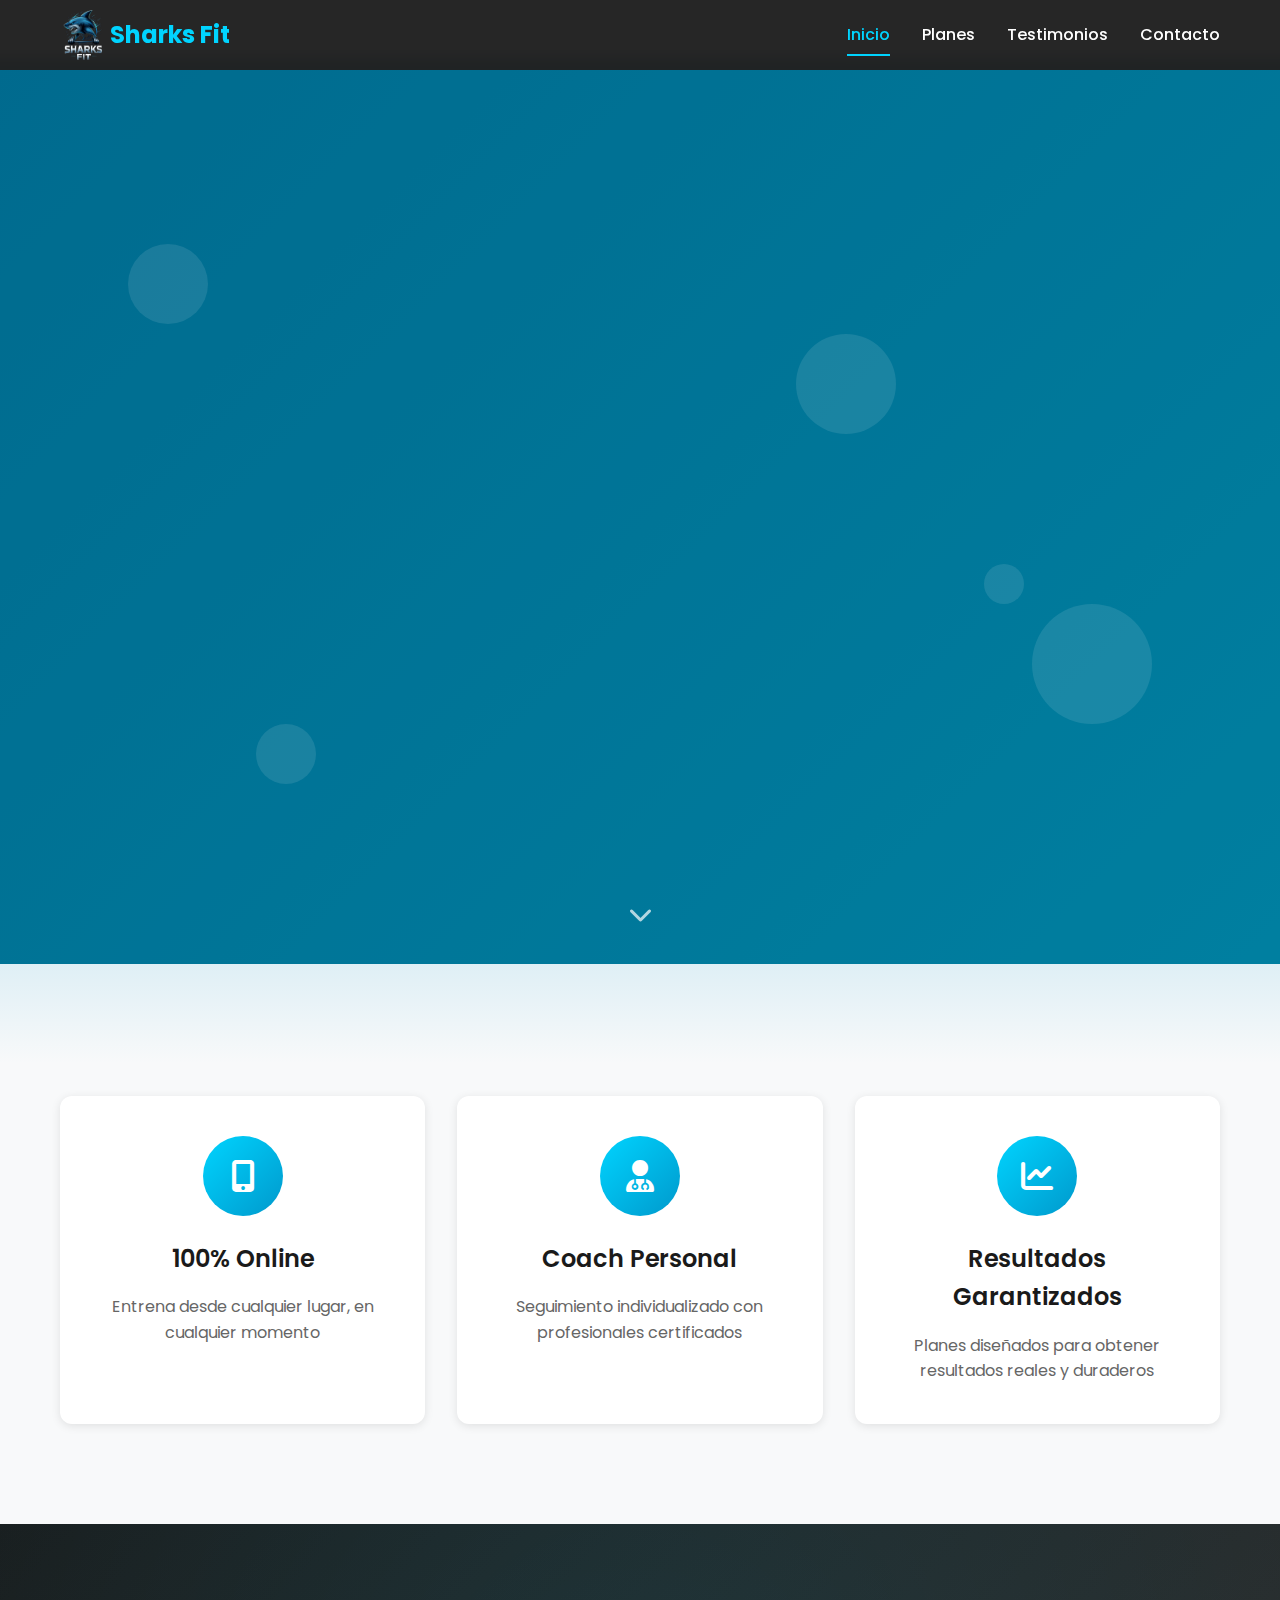
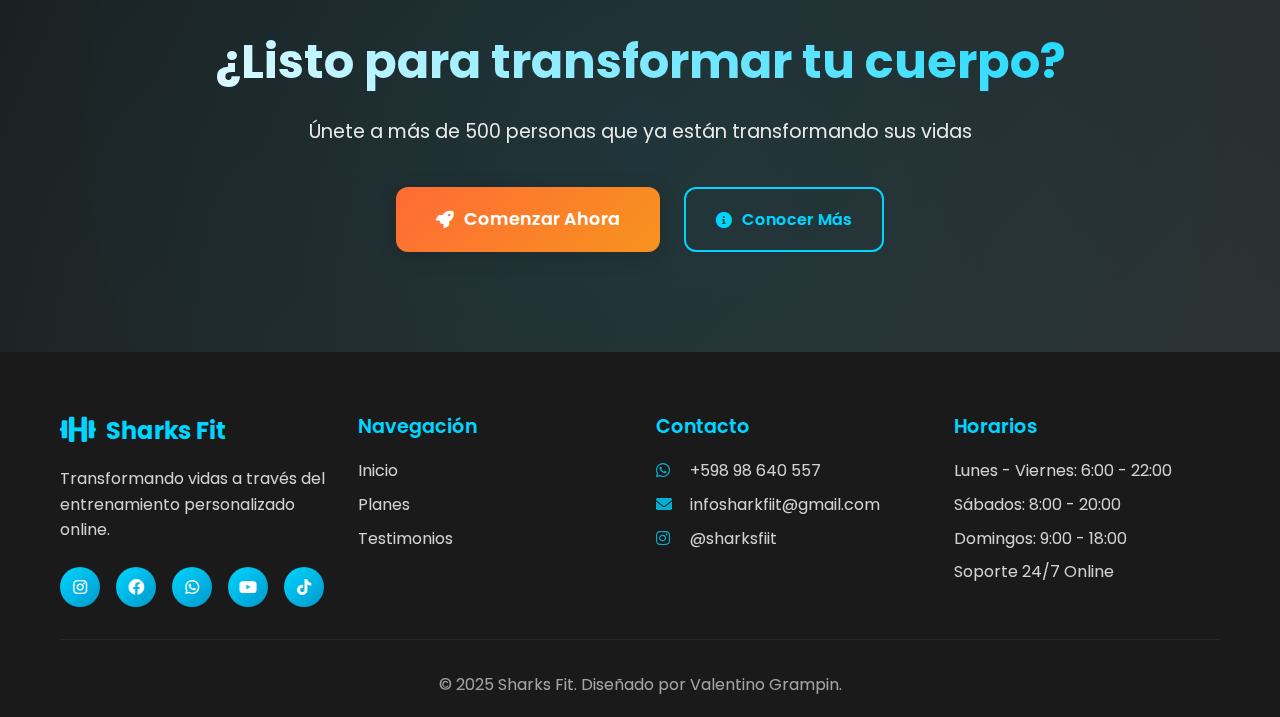
<file: index.html>
<!DOCTYPE html>
<html lang="es">
<head>
    <meta charset="UTF-8">
    <meta name="viewport" content="width=device-width, initial-scale=1.0">
    <title>Sharks Fit - Entrenamiento Personalizado Online</title>
    <link rel="stylesheet" href="css/style.css">
    <link href="https://cdnjs.cloudflare.com/ajax/libs/font-awesome/6.0.0/css/all.min.css" rel="stylesheet">
    <link href="https://fonts.googleapis.com/css2?family=Poppins:wght@300;400;500;600;700;800&display=swap" rel="stylesheet">
</head>
<body>
    <!-- Navbar -->
    <nav class="navbar" id="navbar">
        <div class="nav-container">
            <div class="nav-logo">
                <img src="img/logosharksfit-removebg-preview.png" width="50px" height="50px">
                <span>Sharks Fit</span>
            </div>
            <ul class="nav-menu" id="nav-menu">
                <li class="nav-item">
                    <a href="index.html" class="nav-link active">Inicio</a>
                </li>
                <li class="nav-item">
                    <a href="planes.html" class="nav-link">Planes</a>
                </li>
                <li class="nav-item">
                    <a href="testimonios.html" class="nav-link">Testimonios</a>
                </li>
                <li class="nav-item">
                    <a href="contacto.html" class="nav-link">Contacto</a>
                </li>
            </ul>
            <div class="nav-toggle" id="nav-toggle">
                <span class="bar"></span>
                <span class="bar"></span>
                <span class="bar"></span>
            </div>
        </div>
    </nav>

    <!-- Hero Section -->
    <section class="hero" id="hero">
        <div class="hero-background">
            <div class="hero-overlay"></div>
            <div class="floating-shapes">
                <div class="shape shape-1"></div>
                <div class="shape shape-2"></div>
                <div class="shape shape-3"></div>
                <div class="shape shape-4"></div>
                <div class="shape shape-5"></div>
            </div>
        </div>
        <div class="hero-content">
            <div class="hero-text">
                <h1 class="hero-title">
                    <span class="hero-title-main">Entrenamiento con comodidad</span>
                    <span class="hero-title-sub">Unite a Sharks Fit</span>
                </h1>
                <p class="hero-description">
                    Entrenamiento personalizado 100% online. Desde casa o donde estés, 
                    con seguimiento profesional y rutinas adaptadas a tu tiempo y objetivos.
                </p>
                <div class="hero-buttons">
                    <a href="planes.html" class="btn btn-secondary">
                        <i class="fas fa-eye"></i>
                        Ver Planes
                    </a>
                </div>
            </div>
            <div class="hero-stats">
                <div class="stat-item">
                    <span class="stat-number" data-target="500">100</span>
                    <span class="stat-label">Clientes Activos</span>
                </div>
                <div class="stat-item">
                    <span class="stat-number" data-target="95">95</span>
                    <span class="stat-label">% Satisfacción</span>
                </div>
                <div class="stat-item">
                    <span class="stat-number" data-target="1000">100</span>
                    <span class="stat-label">Rutinas Creadas</span>
                </div>
            </div>
        </div>
        <div class="hero-scroll">
            <div class="scroll-indicator">
                <i class="fas fa-chevron-down"></i>
            </div>
        </div>
    </section>

    <!-- Quick Features Section -->
    <section class="quick-features">
        <div class="container">
            <div class="features-grid">
                <div class="feature-card">
                    <div class="feature-icon">
                        <i class="fas fa-mobile-alt"></i>
                    </div>
                    <h3>100% Online</h3>
                    <p>Entrena desde cualquier lugar, en cualquier momento</p>
                </div>
                <div class="feature-card">
                    <div class="feature-icon">
                        <i class="fas fa-user-md"></i>
                    </div>
                    <h3>Coach Personal</h3>
                    <p>Seguimiento individualizado con profesionales certificados</p>
                </div>
                <div class="feature-card">
                    <div class="feature-icon">
                        <i class="fas fa-chart-line"></i>
                    </div>
                    <h3>Resultados Garantizados</h3>
                    <p>Planes diseñados para obtener resultados reales y duraderos</p>
                </div>
            </div>
        </div>
    </section>

    <!-- CTA Section -->
    <section class="cta-section">
        <div class="container">
            <div class="cta-content">
                <h2>¿Listo para transformar tu cuerpo?</h2>
                <p>Únete a más de 500 personas que ya están transformando sus vidas</p>
                <div class="cta-buttons">
                    <a href="planes.html" class="btn btn-primary btn-lg">
                        <i class="fas fa-rocket"></i>
                        Comenzar Ahora
                    </a>
                    <a href="contacto.html" class="btn btn-outline">
                        <i class="fas fa-info-circle"></i>
                        Conocer Más
                    </a>
                </div>
            </div>
        </div>
    </section>

    <!-- Footer -->
    <footer class="footer">
        <div class="container">
            <div class="footer-content">
                <div class="footer-section">
                    <div class="footer-logo">
                        <i class="fas fa-dumbbell"></i>
                        <span>Sharks Fit</span> 
                    </div>
                    <p>Transformando vidas a través del entrenamiento personalizado online.</p>
                    <div class="social-links">
                        <a href="#"><i class="fab fa-instagram"></i></a>
                        <a href="#"><i class="fab fa-facebook"></i></a>
                        <a href="#"><i class="fab fa-whatsapp"></i></a>
                        <a href="#"><i class="fab fa-youtube"></i></a>
                        <a href="#"><i class="fab fa-tiktok"></i></a>
                    </div>
                </div>
                <div class="footer-section">
                    <h4>Navegación</h4>
                    <ul>
                        <li><a href="index.html">Inicio</a></li>
                        <li><a href="plans.html">Planes</a></li>
                        <li><a href="testimonials.html">Testimonios</a></li>
                    </ul>
                </div>
                <div class="footer-section">
                    <h4>Contacto</h4>
                    <ul>
                        <li><i class="fab fa-whatsapp"></i> +598 98 640 557</li>
                        <li><i class="fas fa-envelope"></i> infosharkfiit@gmail.com</li>
                        <li><i class="fab fa-instagram"></i> @sharksfiit</li>
                    </ul>
                </div>
                <div class="footer-section">
                    <h4>Horarios</h4>
                    <ul>
                        <li>Lunes - Viernes: 6:00 - 22:00</li>
                        <li>Sábados: 8:00 - 20:00</li>
                        <li>Domingos: 9:00 - 18:00</li>
                        <li>Soporte 24/7 Online</li>
                    </ul>
                </div>
            </div>
            <div class="footer-bottom">
                <p>&copy; 2025 Sharks Fit. Diseñado por Valentino Grampin.</p>
            </div>
        </div>
    </footer>

    <!-- Back to Top Button -->
    <button class="back-to-top" id="back-to-top">
        <i class="fas fa-chevron-up"></i>
    </button>

    <!-- Scripts -->
    <script src="js/app.js"></script>
</body>
</html>
</file>
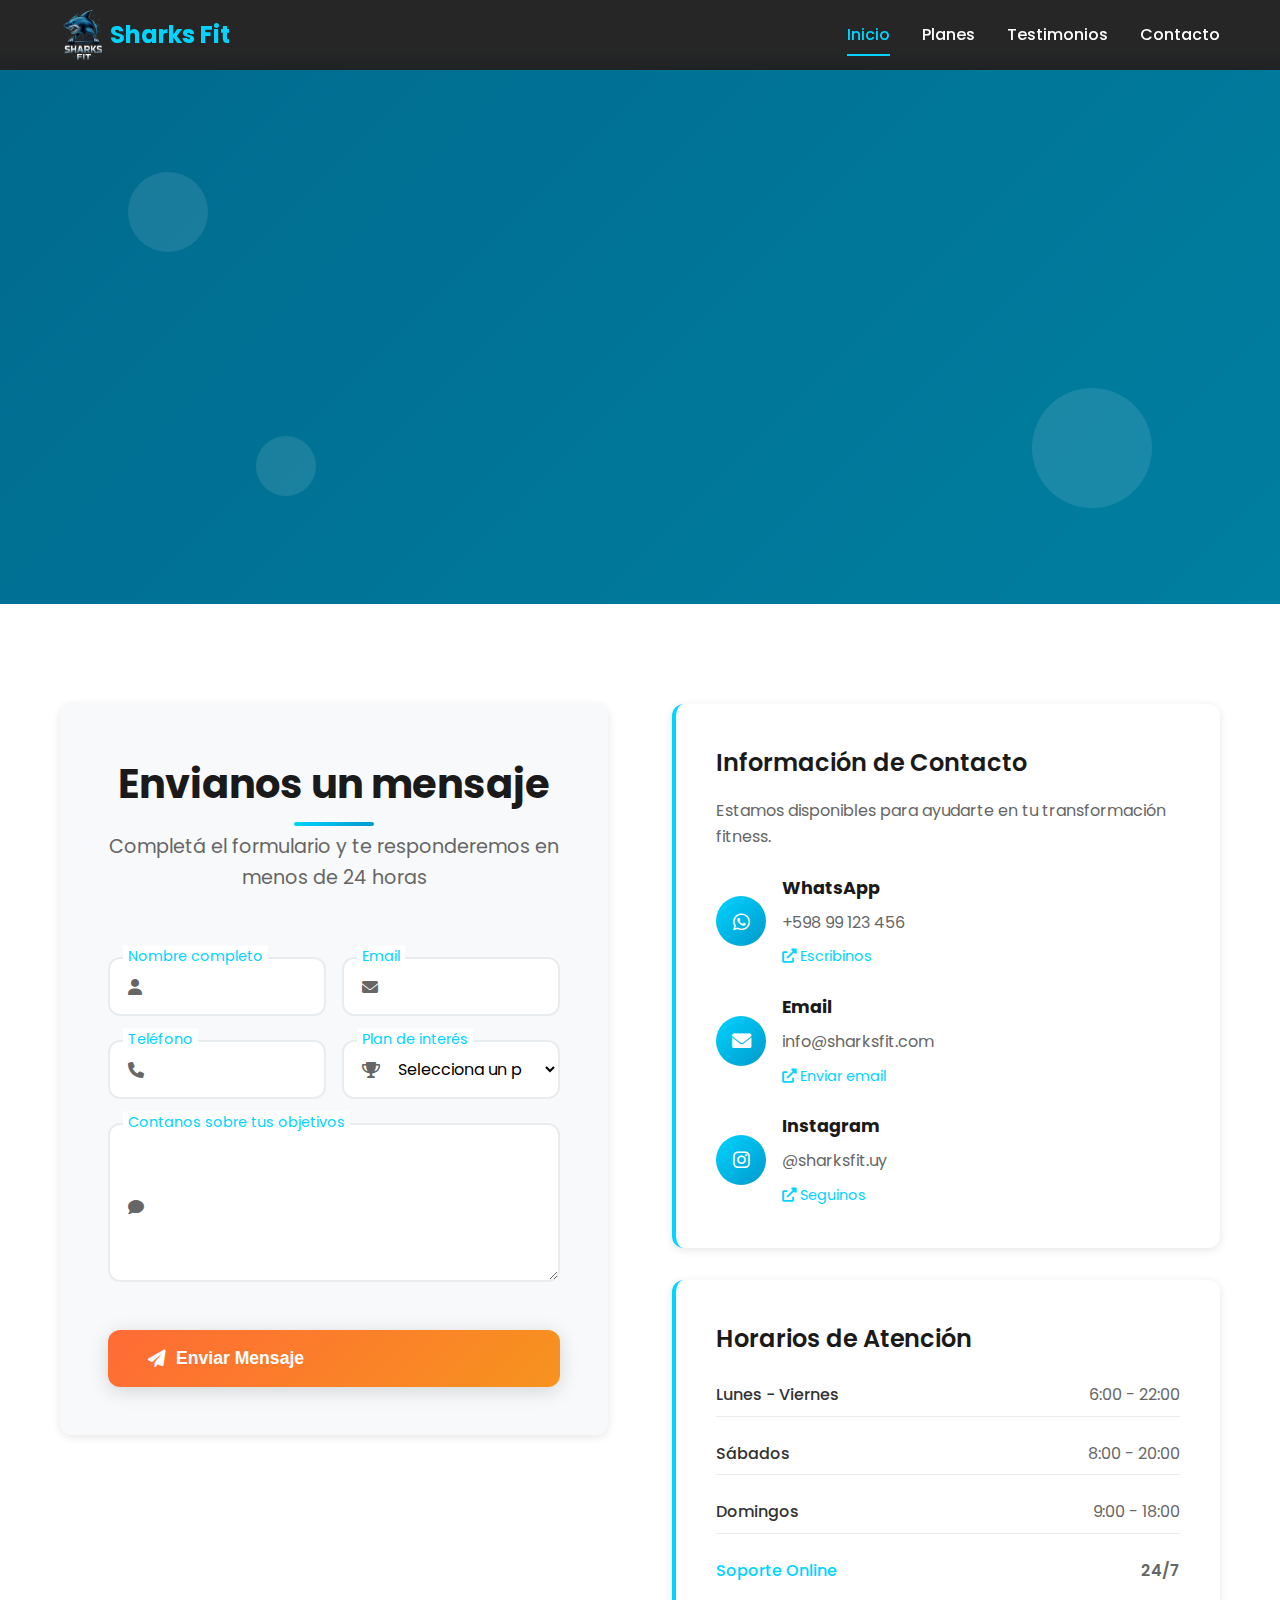
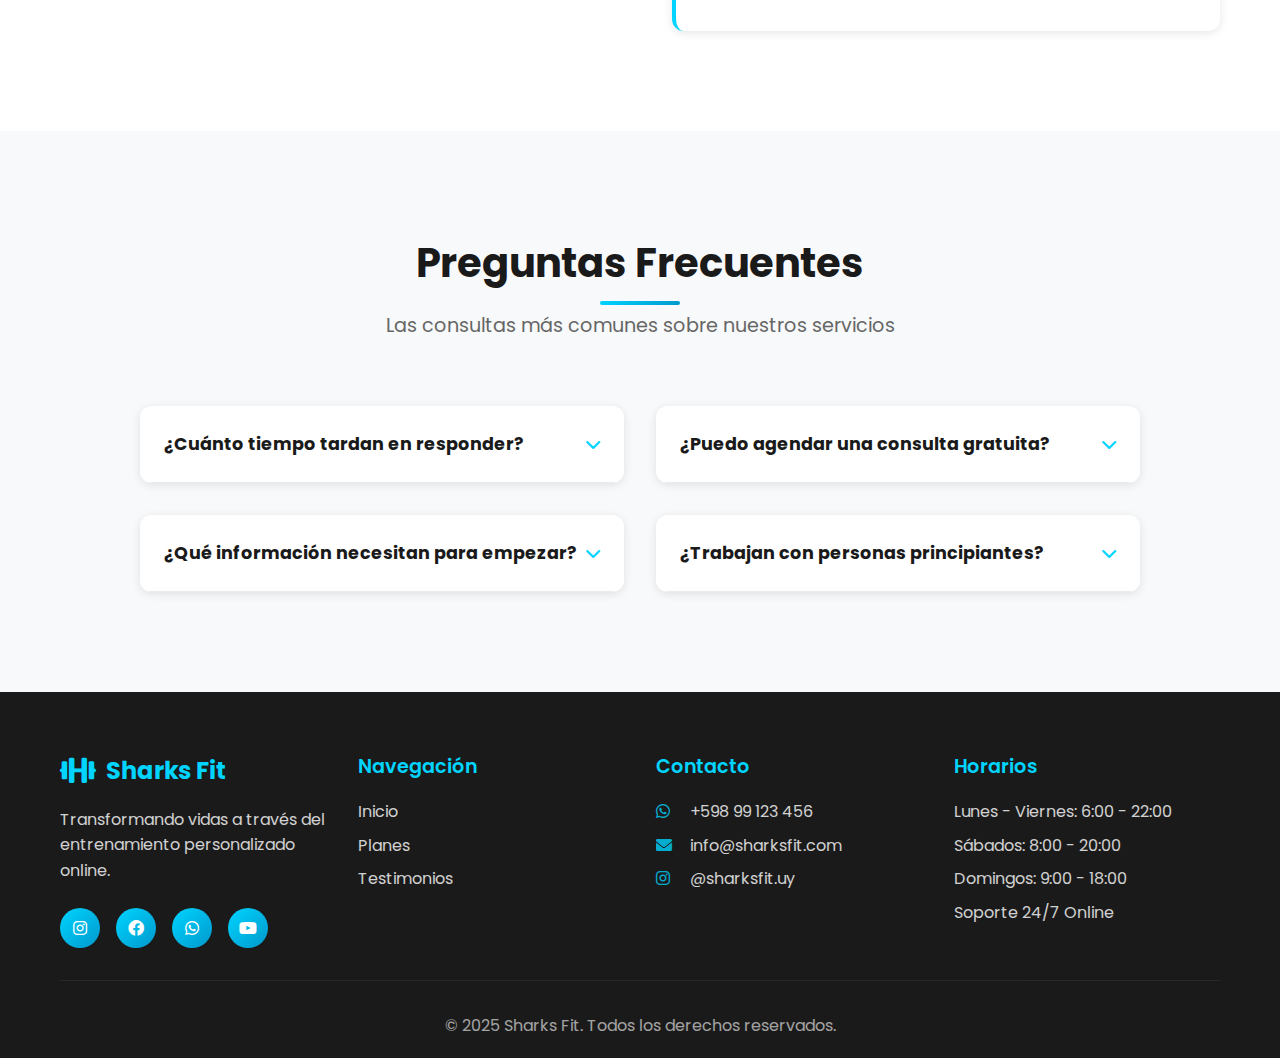
<file: contacto.html>
<!DOCTYPE html>
<html lang="es">
<head>
    <meta charset="UTF-8">
    <meta name="viewport" content="width=device-width, initial-scale=1.0">
    <title>Contacto - Sharks Fit</title>
    <link rel="stylesheet" href="css/style.css">
    <link href="https://cdnjs.cloudflare.com/ajax/libs/font-awesome/6.0.0/css/all.min.css" rel="stylesheet">
    <link href="https://fonts.googleapis.com/css2?family=Poppins:wght@300;400;500;600;700;800&display=swap" rel="stylesheet">
</head>
<body>
    <!-- Navbar -->
    <nav class="navbar" id="navbar">
        <div class="nav-container">
            <div class="nav-logo">
                <img src="img/logosharksfit-removebg-preview.png" width="50px" height="50px">
                <span>Sharks Fit</span>
            </div>
            <ul class="nav-menu" id="nav-menu">
                <li class="nav-item">
                    <a href="index.html" class="nav-link active">Inicio</a>
                </li>
                <li class="nav-item">
                    <a href="planes.html" class="nav-link">Planes</a>
                </li>
                <li class="nav-item">
                    <a href="testimonios.html" class="nav-link">Testimonios</a>
                </li>
                <li class="nav-item">
                    <a href="contacto.html" class="nav-link">Contacto</a>
                </li>
            </ul>
            <div class="nav-toggle" id="nav-toggle">
                <span class="bar"></span>
                <span class="bar"></span>
                <span class="bar"></span>
            </div>
        </div>
    </nav>
    <!-- Hero Section for Contact -->
    <section class="hero" style="height: 60vh; min-height: 400px;">
        <div class="hero-background">
            <div class="hero-overlay"></div>
            <div class="floating-shapes">
                <div class="shape shape-1"></div>
                <div class="shape shape-2"></div>
                <div class="shape shape-3"></div>
            </div>
        </div>
        <div class="hero-content">
            <div class="hero-text">
                <h1 class="hero-title">
                    <span class="hero-title-main">Hablemos</span>
                    <span class="hero-title-sub">Tu transformación empieza aquí</span>
                </h1>
                <p class="hero-description">
                    Estamos aquí para ayudarte en cada paso de tu viaje fitness. 
                    Contactanos y comencemos a trabajar juntos hacia tus objetivos.
                </p>
            </div>
        </div>
    </section>

    <!-- Contact Section -->
    <section class="contact-section">
        <div class="container">
            <div class="contact-grid">
                <!-- Contact Form -->
                <div class="contact-form-container">
                    <div class="section-header">
                        <h2 class="section-title">Envianos un mensaje</h2>
                        <p class="section-subtitle">
                            Completá el formulario y te responderemos en menos de 24 horas
                        </p>
                    </div>
                    
                    <form class="contact-form" id="contact-form">
                        <div class="form-group">
                            <div class="form-row">
                                <div class="form-field">
                                    <input type="text" id="nombre" name="nombre" required>
                                    <label for="nombre">Nombre completo</label>
                                    <i class="fas fa-user"></i>
                                </div>
                                <div class="form-field">
                                    <input type="email" id="email" name="email" required>
                                    <label for="email">Email</label>
                                    <i class="fas fa-envelope"></i>
                                </div>
                            </div>
                        </div>
                        
                        <div class="form-group">
                            <div class="form-row">
                                <div class="form-field">
                                    <input type="tel" id="telefono" name="telefono" required>
                                    <label for="telefono">Teléfono</label>
                                    <i class="fas fa-phone"></i>
                                </div>
                                <div class="form-field">
                                    <select id="plan" name="plan" required>
                                        <option value="">Selecciona un plan</option>
                                        <option value="premium">Plan Premium - $15/mes</option>
                                        <option value="gold">Plan Gold - $25/mes</option>
                                        <option value="platinium">Plan Platinium - $40/mes</option>
                                        <option value="consulta">Solo consulta</option>
                                    </select>
                                    <label for="plan">Plan de interés</label>
                                    <i class="fas fa-trophy"></i>
                                </div>
                            </div>
                        </div>
                        
                        <div class="form-group">
                            <div class="form-field">
                                <textarea id="mensaje" name="mensaje" rows="5" required></textarea>
                                <label for="mensaje">Contanos sobre tus objetivos</label>
                                <i class="fas fa-comment"></i>
                            </div>
                        </div>
                        
                        <button type="submit" class="btn btn-primary btn-lg form-submit">
                            <i class="fas fa-paper-plane"></i>
                            Enviar Mensaje
                        </button>
                    </form>
                </div>

                <!-- Contact Info -->
                <div class="contact-info">
                    <div class="contact-card">
                        <h3>Información de Contacto</h3>
                        <p>Estamos disponibles para ayudarte en tu transformación fitness.</p>
                        
                        <div class="contact-methods">
                            <div class="contact-method">
                                <div class="contact-icon">
                                    <i class="fab fa-whatsapp"></i>
                                </div>
                                <div class="contact-details">
                                    <h4>WhatsApp</h4>
                                    <p>+598 99 123 456</p>
                                    <a href="https://wa.me/59899123456" class="contact-link">
                                        <i class="fas fa-external-link-alt"></i> Escribinos
                                    </a>
                                </div>
                            </div>
                            
                            <div class="contact-method">
                                <div class="contact-icon">
                                    <i class="fas fa-envelope"></i>
                                </div>
                                <div class="contact-details">
                                    <h4>Email</h4>
                                    <p>info@sharksfit.com</p>
                                    <a href="mailto:info@sharksfit.com" class="contact-link">
                                        <i class="fas fa-external-link-alt"></i> Enviar email
                                    </a>
                                </div>
                            </div>
                            
                            <div class="contact-method">
                                <div class="contact-icon">
                                    <i class="fab fa-instagram"></i>
                                </div>
                                <div class="contact-details">
                                    <h4>Instagram</h4>
                                    <p>@sharksfit.uy</p>
                                    <a href="https://instagram.com/sharksfit.uy" class="contact-link">
                                        <i class="fas fa-external-link-alt"></i> Seguinos
                                    </a>
                                </div>
                            </div>
                        </div>
                    </div>
                    
                    <div class="contact-card">
                        <h3>Horarios de Atención</h3>
                        <div class="schedule">
                            <div class="schedule-item">
                                <span class="schedule-day">Lunes - Viernes</span>
                                <span class="schedule-time">6:00 - 22:00</span>
                            </div>
                            <div class="schedule-item">
                                <span class="schedule-day">Sábados</span>
                                <span class="schedule-time">8:00 - 20:00</span>
                            </div>
                            <div class="schedule-item">
                                <span class="schedule-day">Domingos</span>
                                <span class="schedule-time">9:00 - 18:00</span>
                            </div>
                            <div class="schedule-item special">
                                <span class="schedule-day">Soporte Online</span>
                                <span class="schedule-time">24/7</span>
                            </div>
                        </div>
                    </div>
                </div>
            </div>
        </div>
    </section>

    <!-- FAQ Section -->
    <section class="faq-section">
        <div class="container">
            <div class="section-header">
                <h2 class="section-title">Preguntas Frecuentes</h2>
                <p class="section-subtitle">Las consultas más comunes sobre nuestros servicios</p>
            </div>
            
            <div class="faq-grid">
                <div class="faq-item">
                    <div class="faq-question">
                        <h4>¿Cuánto tiempo tardan en responder?</h4>
                        <i class="fas fa-chevron-down"></i>
                    </div>
                    <div class="faq-answer">
                        <p>Respondemos todos los mensajes en menos de 24 horas durante días hábiles. Por WhatsApp, generalmente en 2-4 horas.</p>
                    </div>
                </div>
                
                <div class="faq-item">
                    <div class="faq-question">
                        <h4>¿Puedo agendar una consulta gratuita?</h4>
                        <i class="fas fa-chevron-down"></i>
                    </div>
                    <div class="faq-answer">
                        <p>Sí, ofrecemos una consulta gratuita de 15 minutos para conocerte mejor y evaluar cuál es el mejor plan para tus objetivos.</p>
                    </div>
                </div>
                
                <div class="faq-item">
                    <div class="faq-question">
                        <h4>¿Qué información necesitan para empezar?</h4>
                        <i class="fas fa-chevron-down"></i>
                    </div>
                    <div class="faq-answer">
                        <p>Necesitamos conocer tus objetivos, historial de entrenamiento, disponibilidad de tiempo, equipamiento y cualquier condición médica relevante.</p>
                    </div>
                </div>
                
                <div class="faq-item">
                    <div class="faq-question">
                        <h4>¿Trabajan con personas principiantes?</h4>
                        <i class="fas fa-chevron-down"></i>
                    </div>
                    <div class="faq-answer">
                        <p>Por supuesto. Trabajamos con personas de todos los niveles, desde principiantes absolutos hasta atletas avanzados.</p>
                    </div>
                </div>
            </div>
        </div>
    </section>

    <!-- Success Modal -->
    <div class="modal" id="success-modal">
        <div class="modal-content">
            <div class="modal-header">
                <i class="fas fa-check-circle"></i>
                <h3>¡Mensaje enviado con éxito!</h3>
            </div>
            <div class="modal-body">
                <p>Gracias por contactarnos. Te responderemos en las próximas 24 horas.</p>
                <p>También puedes escribirnos por WhatsApp para una respuesta más rápida.</p>
            </div>
            <div class="modal-footer">
                <button class="btn btn-primary" onclick="closeModal()">
                    <i class="fas fa-thumbs-up"></i>
                    Perfecto
                </button>
                <a href="https://wa.me/59899123456" class="btn btn-outline">
                    <i class="fab fa-whatsapp"></i>
                    WhatsApp
                </a>
            </div>
        </div>
    </div>

    <!-- Footer -->
    <footer class="footer">
        <div class="container">
            <div class="footer-content">
                <div class="footer-section">
                    <div class="footer-logo">
                        <i class="fas fa-dumbbell"></i>
                        <span>Sharks Fit</span>
                    </div>
                    <p>Transformando vidas a través del entrenamiento personalizado online.</p>
                    <div class="social-links">
                        <a href="#"><i class="fab fa-instagram"></i></a>
                        <a href="#"><i class="fab fa-facebook"></i></a>
                        <a href="#"><i class="fab fa-whatsapp"></i></a>
                        <a href="#"><i class="fab fa-youtube"></i></a>
                    </div>
                </div>
                <div class="footer-section">
                    <h4>Navegación</h4>
                    <ul>
                        <li><a href="index.html">Inicio</a></li>
                        <li><a href="planes.html">Planes</a></li>
                        <li><a href="testimonios.html">Testimonios</a></li>
                    </ul>
                </div>
                <div class="footer-section">
                    <h4>Contacto</h4>
                    <ul>
                        <li><i class="fab fa-whatsapp"></i> +598 99 123 456</li>
                        <li><i class="fas fa-envelope"></i> info@sharksfit.com</li>
                        <li><i class="fab fa-instagram"></i> @sharksfit.uy</li>
                    </ul>
                </div>
                <div class="footer-section">
                    <h4>Horarios</h4>
                    <ul>
                        <li>Lunes - Viernes: 6:00 - 22:00</li>
                        <li>Sábados: 8:00 - 20:00</li>
                        <li>Domingos: 9:00 - 18:00</li>
                        <li>Soporte 24/7 Online</li>
                    </ul>
                </div>
            </div>
            <div class="footer-bottom">
                <p>&copy; 2025 Sharks Fit. Todos los derechos reservados.</p>
            </div>
        </div>
    </footer>

    <!-- Back to Top Button -->
    <button class="back-to-top" id="back-to-top">
        <i class="fas fa-chevron-up"></i>
    </button>
    <script src="js/app.js"></script>
    </body>
    </html>
</file>
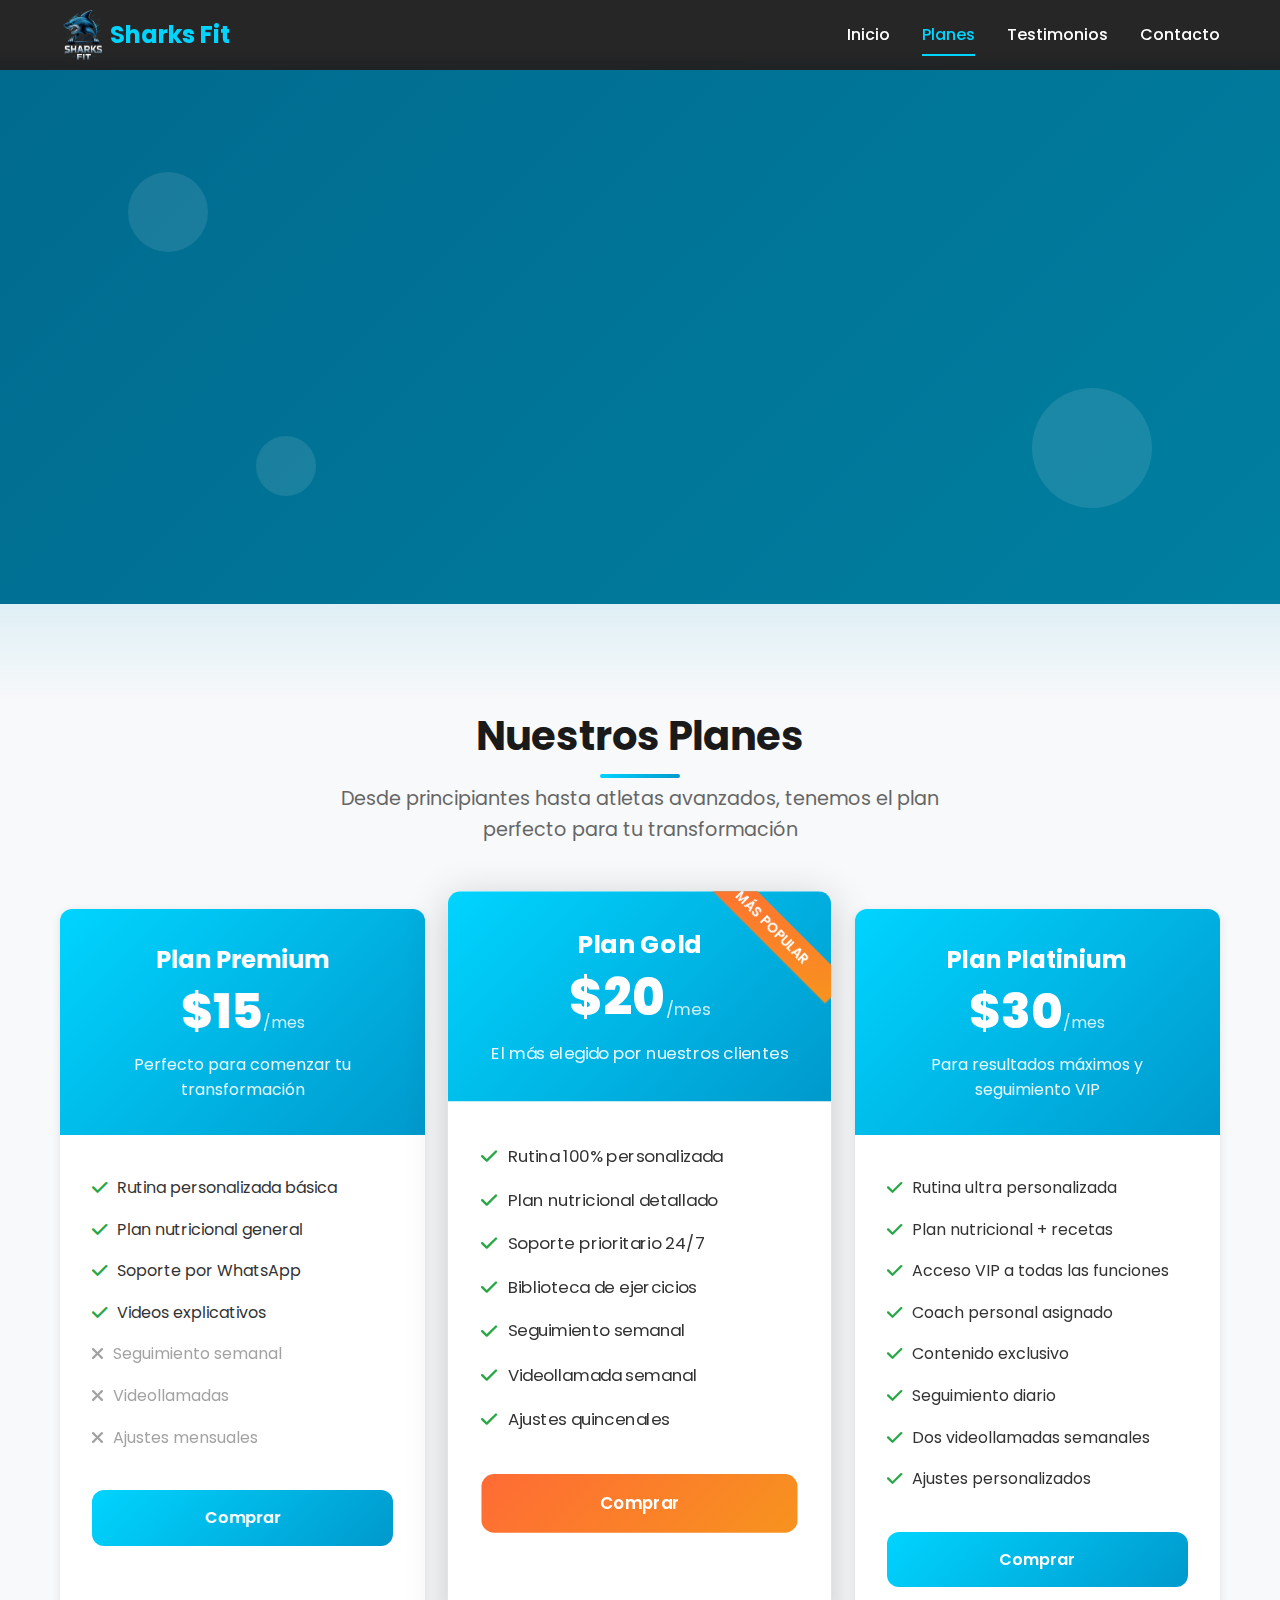
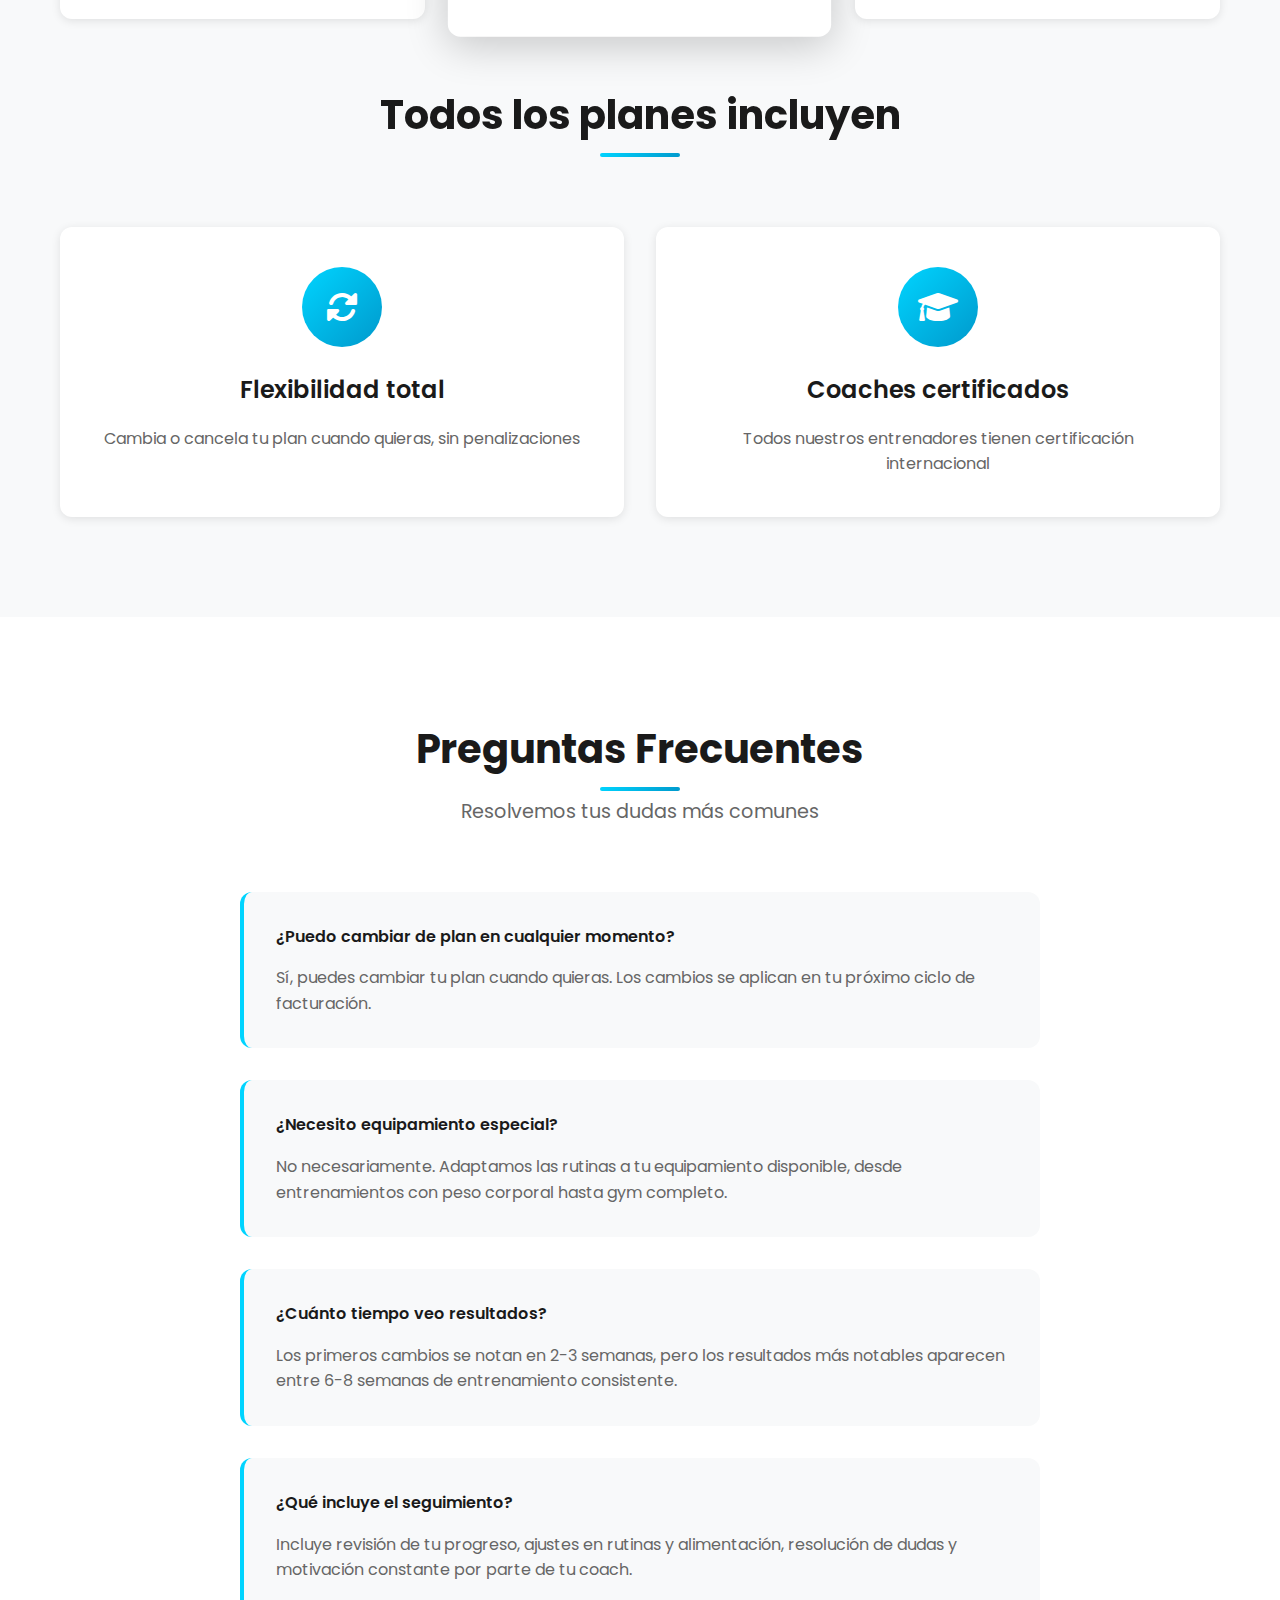
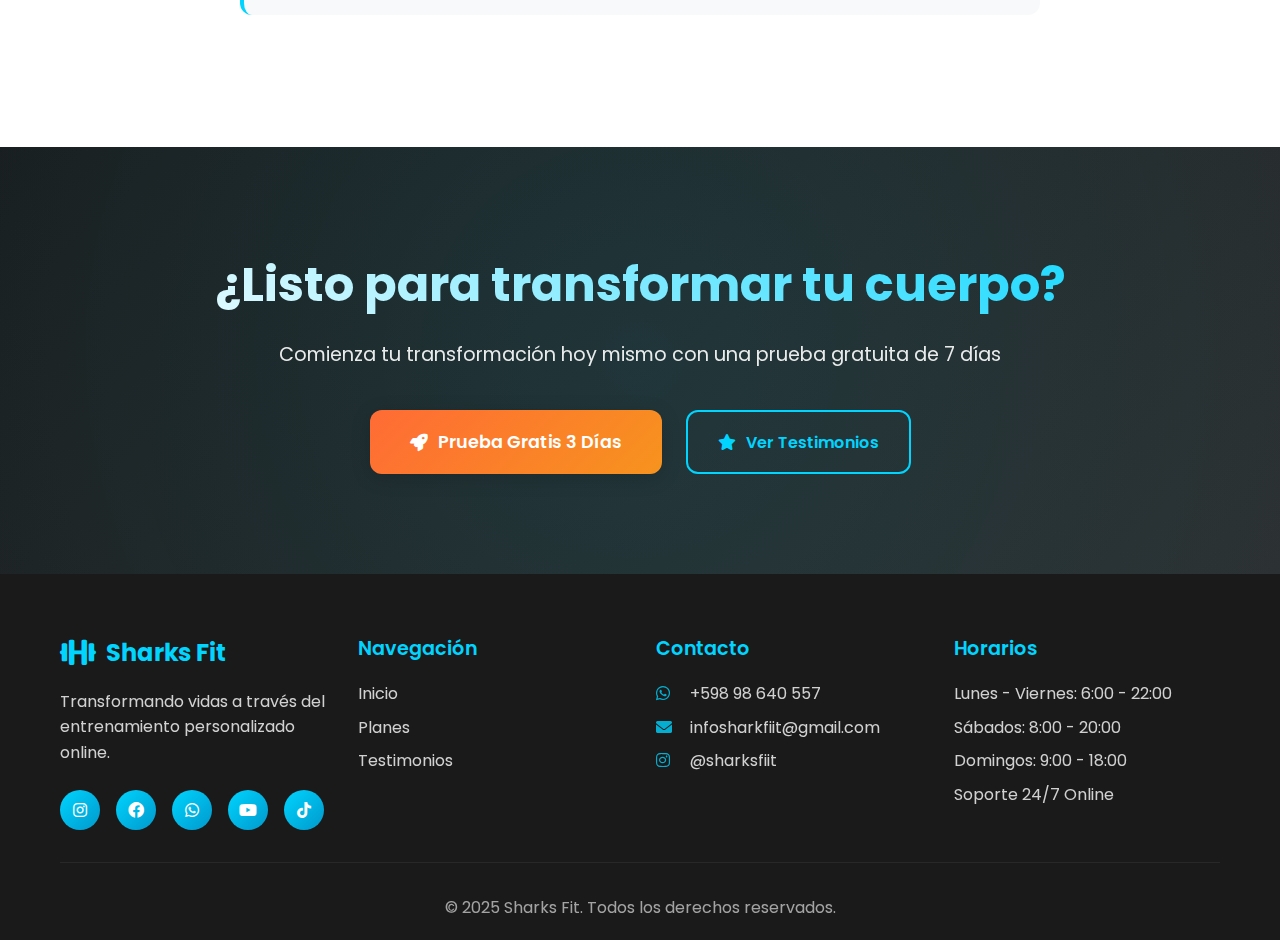
<file: planes.html>
<!DOCTYPE html>
<html lang="es">
<head>
    <meta charset="UTF-8">
    <meta name="viewport" content="width=device-width, initial-scale=1.0">
    <title>Planes - Sharks Fit</title>
    <link rel="stylesheet" href="css/style.css">
    <link href="https://cdnjs.cloudflare.com/ajax/libs/font-awesome/6.0.0/css/all.min.css" rel="stylesheet">
    <link href="https://fonts.googleapis.com/css2?family=Poppins:wght@300;400;500;600;700;800&display=swap" rel="stylesheet">
</head>
<body>
    <!-- Navbar -->
    <nav class="navbar" id="navbar">
        <div class="nav-container">
            <div class="nav-logo">
                  <img src="img/logosharksfit-removebg-preview.png" width="50px" height="50px">
                <span>Sharks Fit</span>
            </div>
            <ul class="nav-menu" id="nav-menu">
                <li class="nav-item">
                    <a href="index.html" class="nav-link">Inicio</a>
                </li>
                <li class="nav-item">
                    <a href="planes.html" class="nav-link active">Planes</a>
                </li>
                <li class="nav-item">
                    <a href="testimonios.html" class="nav-link">Testimonios</a>
                </li>
                <li class="nav-item">
                    <a href="contacto.html" class="nav-link">Contacto</a>
                </li>
            </ul>
            <div class="nav-toggle" id="nav-toggle">
                <span class="bar"></span>
                <span class="bar"></span>
                <span class="bar"></span>
            </div>
        </div>
    </nav>

    <!-- Hero Section for Plans -->
    <section class="hero" style="height: 60vh; min-height: 400px;">
        <div class="hero-background">
            <div class="hero-overlay"></div>
            <div class="floating-shapes">
                <div class="shape shape-1"></div>
                <div class="shape shape-2"></div>
                <div class="shape shape-3"></div>
            </div>
        </div>
        <div class="hero-content">
            <div class="hero-text">
                <h1 class="hero-title">
                    <span class="hero-title-main">Elegí tu plan</span>
                    <span class="hero-title-sub">Empezá hoy mismo</span>
                </h1>
                <p class="hero-description">
                    Planes diseñados para cada objetivo y presupuesto. 
                    Todos incluyen seguimiento profesional y resultados garantizados.
                </p>
            </div>
        </div>
    </section>

    <!-- Plans Section -->
    <section class="plans">
        <div class="container">
            <div class="section-header">
                <h2 class="section-title">Nuestros Planes</h2>
                <p class="section-subtitle">
                    Desde principiantes hasta atletas avanzados, tenemos el plan perfecto para tu transformación
                </p>
            </div>
            
            <div class="plans-grid">
                <!-- Plan Premium -->
                <div class="plan-card">
                    <div class="plan-header">
                        <h3 class="plan-name">Plan Premium</h3>
                        <div class="plan-price">$15<span class="plan-period">/mes</span></div>
                        <p class="plan-description">Perfecto para comenzar tu transformación</p>
                    </div>
                    <div class="plan-body">
                        <ul class="plan-features">
                            <li><i class="fas fa-check"></i> Rutina personalizada básica</li>
                            <li><i class="fas fa-check"></i> Plan nutricional general</li>
                            <li><i class="fas fa-check"></i> Soporte por WhatsApp</li>
                            <li><i class="fas fa-check"></i> Videos explicativos</li>
                            <li class="unavailable"><i class="fas fa-times"></i> Seguimiento semanal</li>
                            <li class="unavailable"><i class="fas fa-times"></i> Videollamadas</li>
                            <li class="unavailable"><i class="fas fa-times"></i> Ajustes mensuales</li>
                        </ul>
                        <a href="contacto.html" class="plan-button">Comprar</a>
                    </div>
                </div>

                <!-- Plan Gold - Featured -->
                <div class="plan-card featured">
                    <div class="plan-header">
                        <h3 class="plan-name">Plan Gold</h3>
                        <div class="plan-price">$20<span class="plan-period">/mes</span></div>
                        <p class="plan-description">El más elegido por nuestros clientes</p>
                    </div>
                    <div class="plan-body">
                        <ul class="plan-features">
                            <li><i class="fas fa-check"></i> Rutina 100% personalizada</li>
                            <li><i class="fas fa-check"></i> Plan nutricional detallado</li>
                            <li><i class="fas fa-check"></i> Soporte prioritario 24/7</li>
                            <li><i class="fas fa-check"></i> Biblioteca de ejercicios</li>
                            <li><i class="fas fa-check"></i> Seguimiento semanal</li>
                            <li><i class="fas fa-check"></i> Videollamada semanal</li>
                            <li><i class="fas fa-check"></i> Ajustes quincenales</li>
                        </ul>
                        <a href="contacto.html" class="plan-button">Comprar</a>
                    </div>
                </div>

                <!-- Plan Platinium -->
                <div class="plan-card">
                    <div class="plan-header">
                        <h3 class="plan-name">Plan Platinium</h3>
                        <div class="plan-price">$30<span class="plan-period">/mes</span></div>
                        <p class="plan-description">Para resultados máximos y seguimiento VIP</p>
                    </div>
                    <div class="plan-body">
                        <ul class="plan-features">
                            <li><i class="fas fa-check"></i> Rutina ultra personalizada</li>
                            <li><i class="fas fa-check"></i> Plan nutricional + recetas</li>
                            <li><i class="fas fa-check"></i> Acceso VIP a todas las funciones</li>
                            <li><i class="fas fa-check"></i> Coach personal asignado</li>
                            <li><i class="fas fa-check"></i> Contenido exclusivo</li>
                            <li><i class="fas fa-check"></i> Seguimiento diario</li>
                            <li><i class="fas fa-check"></i> Dos videollamadas semanales</li>
                            <li><i class="fas fa-check"></i> Ajustes personalizados</li>
                        </ul>
                        <a href="contacto.html" class="plan-button">Comprar</a>
                    </div>
                </div>
            </div>

            <!-- Garantía y Beneficios -->
            <div style="margin-top: 4rem;">
                <div class="section-header">
                    <h2 class="section-title">Todos los planes incluyen</h2>
                </div>
                <div class="features-grid">
                    <div class="feature-card">
                        <div class="feature-icon">
                            <i class="fas fa-sync-alt"></i>
                        </div>
                        <h3>Flexibilidad total</h3>
                        <p>Cambia o cancela tu plan cuando quieras, sin penalizaciones</p>
                    </div>
                    <div class="feature-card">
                        <div class="feature-icon">
                            <i class="fas fa-graduation-cap"></i>
                        </div>
                        <h3>Coaches certificados</h3>
                        <p>Todos nuestros entrenadores tienen certificación internacional</p>
                    </div>
                </div>
            </div>
        </div>
    </section>

    <!-- FAQ Section -->
    <section style="padding: 100px 0; background: white;">
        <div class="container">
            <div class="section-header">
                <h2 class="section-title">Preguntas Frecuentes</h2>
                <p class="section-subtitle">Resolvemos tus dudas más comunes</p>
            </div>
            
            <div style="max-width: 800px; margin: 0 auto;">
                <div style="margin-bottom: 2rem; padding: 2rem; background: var(--light-color); border-radius: var(--border-radius); border-left: 4px solid var(--primary-color);">
                    <h4 style="color: var(--dark-color); margin-bottom: 1rem; font-weight: 600;">¿Puedo cambiar de plan en cualquier momento?</h4>
                    <p style="color: var(--text-light); margin: 0;">Sí, puedes cambiar tu plan cuando quieras. Los cambios se aplican en tu próximo ciclo de facturación.</p>
                </div>
                
                <div style="margin-bottom: 2rem; padding: 2rem; background: var(--light-color); border-radius: var(--border-radius); border-left: 4px solid var(--primary-color);">
                    <h4 style="color: var(--dark-color); margin-bottom: 1rem; font-weight: 600;">¿Necesito equipamiento especial?</h4>
                    <p style="color: var(--text-light); margin: 0;">No necesariamente. Adaptamos las rutinas a tu equipamiento disponible, desde entrenamientos con peso corporal hasta gym completo.</p>
                </div>
                
                <div style="margin-bottom: 2rem; padding: 2rem; background: var(--light-color); border-radius: var(--border-radius); border-left: 4px solid var(--primary-color);">
                    <h4 style="color: var(--dark-color); margin-bottom: 1rem; font-weight: 600;">¿Cuánto tiempo veo resultados?</h4>
                    <p style="color: var(--text-light); margin: 0;">Los primeros cambios se notan en 2-3 semanas, pero los resultados más notables aparecen entre 6-8 semanas de entrenamiento consistente.</p>
                </div>
                
                <div style="margin-bottom: 2rem; padding: 2rem; background: var(--light-color); border-radius: var(--border-radius); border-left: 4px solid var(--primary-color);">
                    <h4 style="color: var(--dark-color); margin-bottom: 1rem; font-weight: 600;">¿Qué incluye el seguimiento?</h4>
                    <p style="color: var(--text-light); margin: 0;">Incluye revisión de tu progreso, ajustes en rutinas y alimentación, resolución de dudas y motivación constante por parte de tu coach.</p>
                </div>
            </div>
        </div>
    </section>

    <!-- CTA Section -->
    <section class="cta-section">
        <div class="container">
            <div class="cta-content">
                <h2>¿Listo para transformar tu cuerpo?</h2>
                <p>Comienza tu transformación hoy mismo con una prueba gratuita de 7 días</p>
                <div class="cta-buttons">
                    <a href="contacto.html" class="btn btn-primary btn-lg">
                        <i class="fas fa-rocket"></i>
                        Prueba Gratis 3 Días
                    </a>
                    <a href="testimonios.html" class="btn btn-outline">
                        <i class="fas fa-star"></i>
                        Ver Testimonios
                    </a>
                </div>
            </div>
        </div>
    </section>

    <!-- Footer -->
    <footer class="footer">
        <div class="container">
            <div class="footer-content">
                <div class="footer-section">
                    <div class="footer-logo">
                        <i class="fas fa-dumbbell"></i>
                        <span>Sharks Fit</span>
                    </div>
                    <p>Transformando vidas a través del entrenamiento personalizado online.</p>
                    <div class="social-links">
                        <a href="#"><i class="fab fa-instagram"></i></a>
                        <a href="#"><i class="fab fa-facebook"></i></a>
                        <a href="#"><i class="fab fa-whatsapp"></i></a>
                        <a href="#"><i class="fab fa-youtube"></i></a>
                        <a href="#"><i class="fab fa-tiktok"></i></a>
                    </div>
                </div>
                <div class="footer-section">
                    <h4>Navegación</h4>
                    <ul>
                        <li><a href="index.html">Inicio</a></li>
                        <li><a href="plans.html">Planes</a></li>
                        <li><a href="testimonials.html">Testimonios</a></li>
                    </ul>
                </div>
                <div class="footer-section">
                    <h4>Contacto</h4>
                    <ul>
                        <li><i class="fab fa-whatsapp"></i> +598 98 640 557</li>
                        <li><i class="fas fa-envelope"></i> infosharkfiit@gmail.com</li>
                        <li><i class="fab fa-instagram"></i> @sharksfiit</li>
                    </ul>
                </div>
                <div class="footer-section">
                    <h4>Horarios</h4>
                    <ul>
                        <li>Lunes - Viernes: 6:00 - 22:00</li>
                        <li>Sábados: 8:00 - 20:00</li>
                        <li>Domingos: 9:00 - 18:00</li>
                        <li>Soporte 24/7 Online</li>
                    </ul>
                </div>
            </div>
            <div class="footer-bottom">
                <p>&copy; 2025 Sharks Fit. Todos los derechos reservados.</p>
            </div>
        </div>
    </footer>

    <!-- Back to Top Button -->
    <button class="back-to-top" id="back-to-top">
        <i class="fas fa-chevron-up"></i>
    </button>

    <!-- JavaScript -->
    <script>
        // Navbar scroll effect
        window.addEventListener('scroll', function() {
            const navbar = document.getElementById('navbar');
            if (window.scrollY > 50) {
                navbar.classList.add('scrolled');
            } else {
                navbar.classList.remove('scrolled');
            }
        });

        // Mobile menu toggle
        const navToggle = document.getElementById('nav-toggle');
        const navMenu = document.getElementById('nav-menu');

        navToggle.addEventListener('click', function() {
            navMenu.classList.toggle('active');
            navToggle.classList.toggle('active');
        });

        // Close mobile menu when clicking on a link
        document.querySelectorAll('.nav-link').forEach(link => {
            link.addEventListener('click', () => {
                navMenu.classList.remove('active');
                navToggle.classList.remove('active');
            });
        });

        // Back to top button
        const backToTopBtn = document.getElementById('back-to-top');
        
        window.addEventListener('scroll', function() {
            if (window.scrollY > 300) {
                backToTopBtn.classList.add('show');
            } else {
                backToTopBtn.classList.remove('show');
            }
        });

        backToTopBtn.addEventListener('click', function() {
            window.scrollTo({
                top: 0,
                behavior: 'smooth'
            });
        });
    </script>
</body>
</html>
</file>
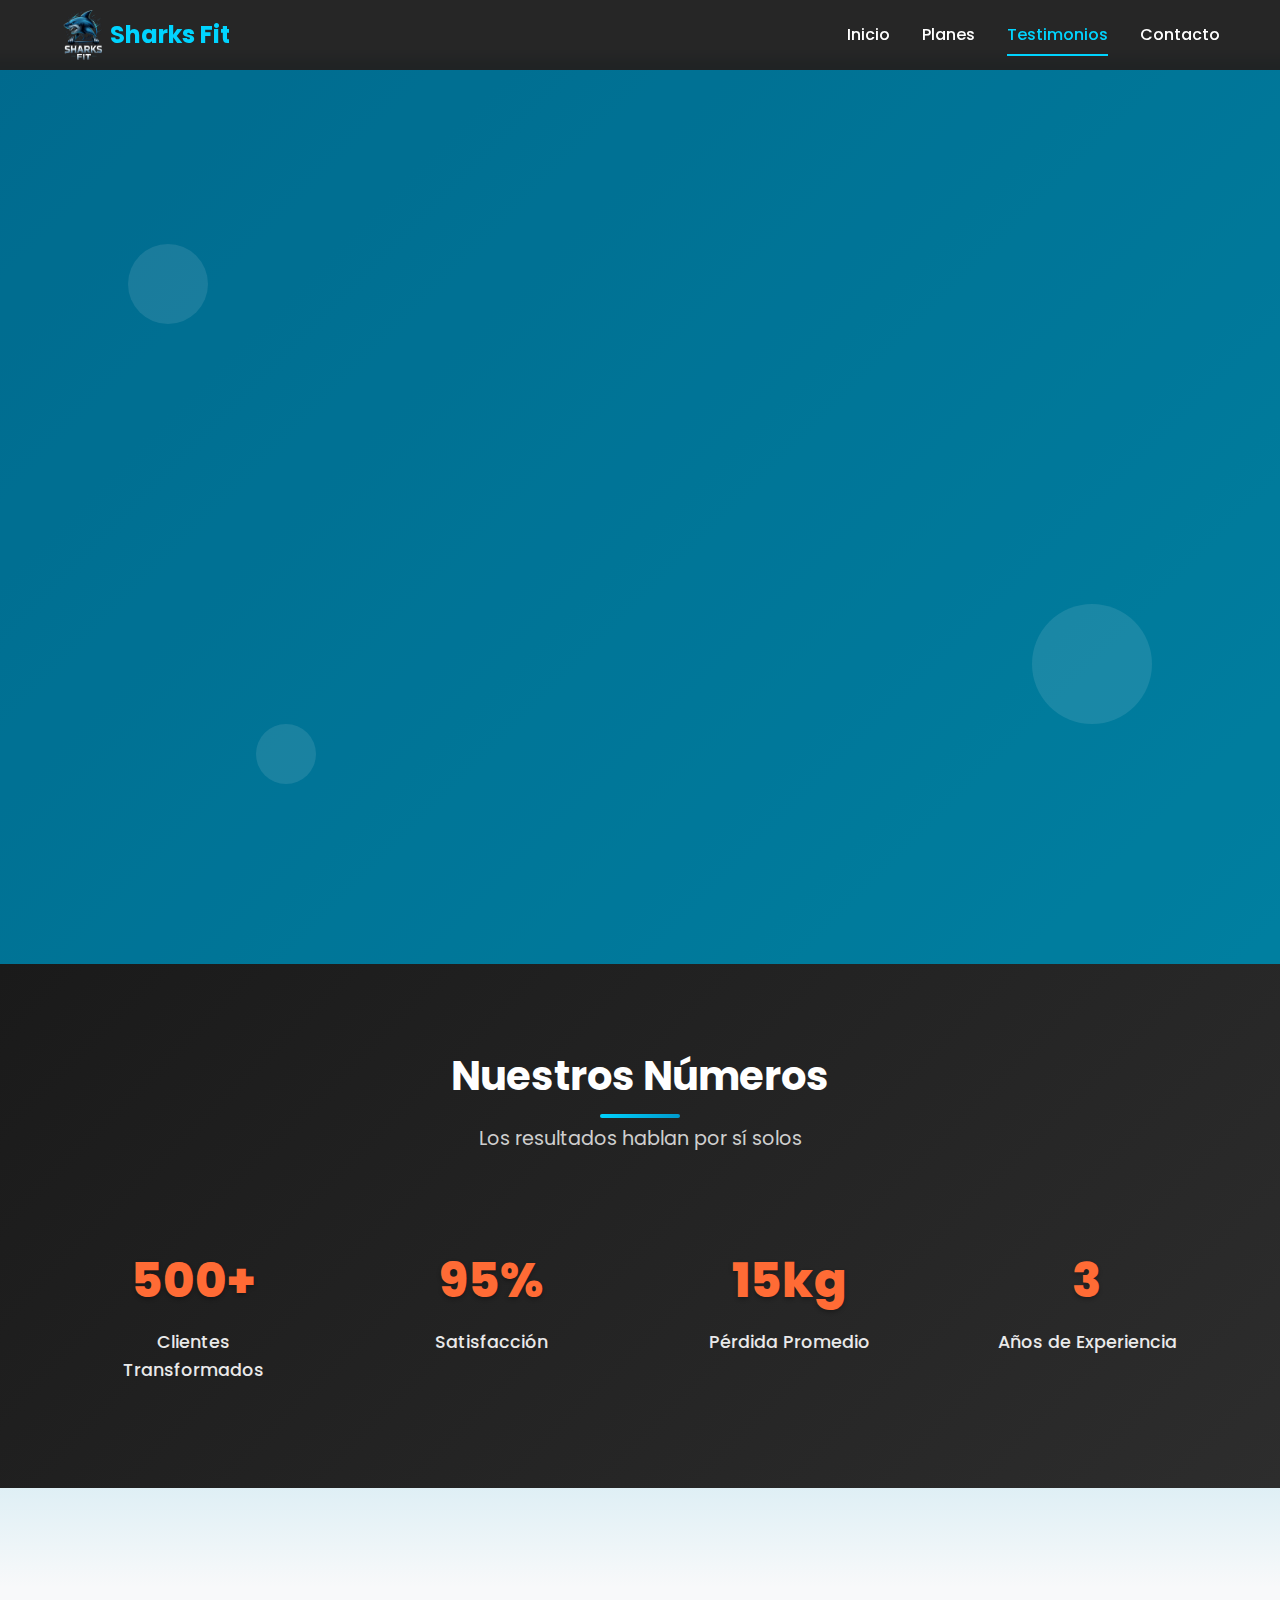
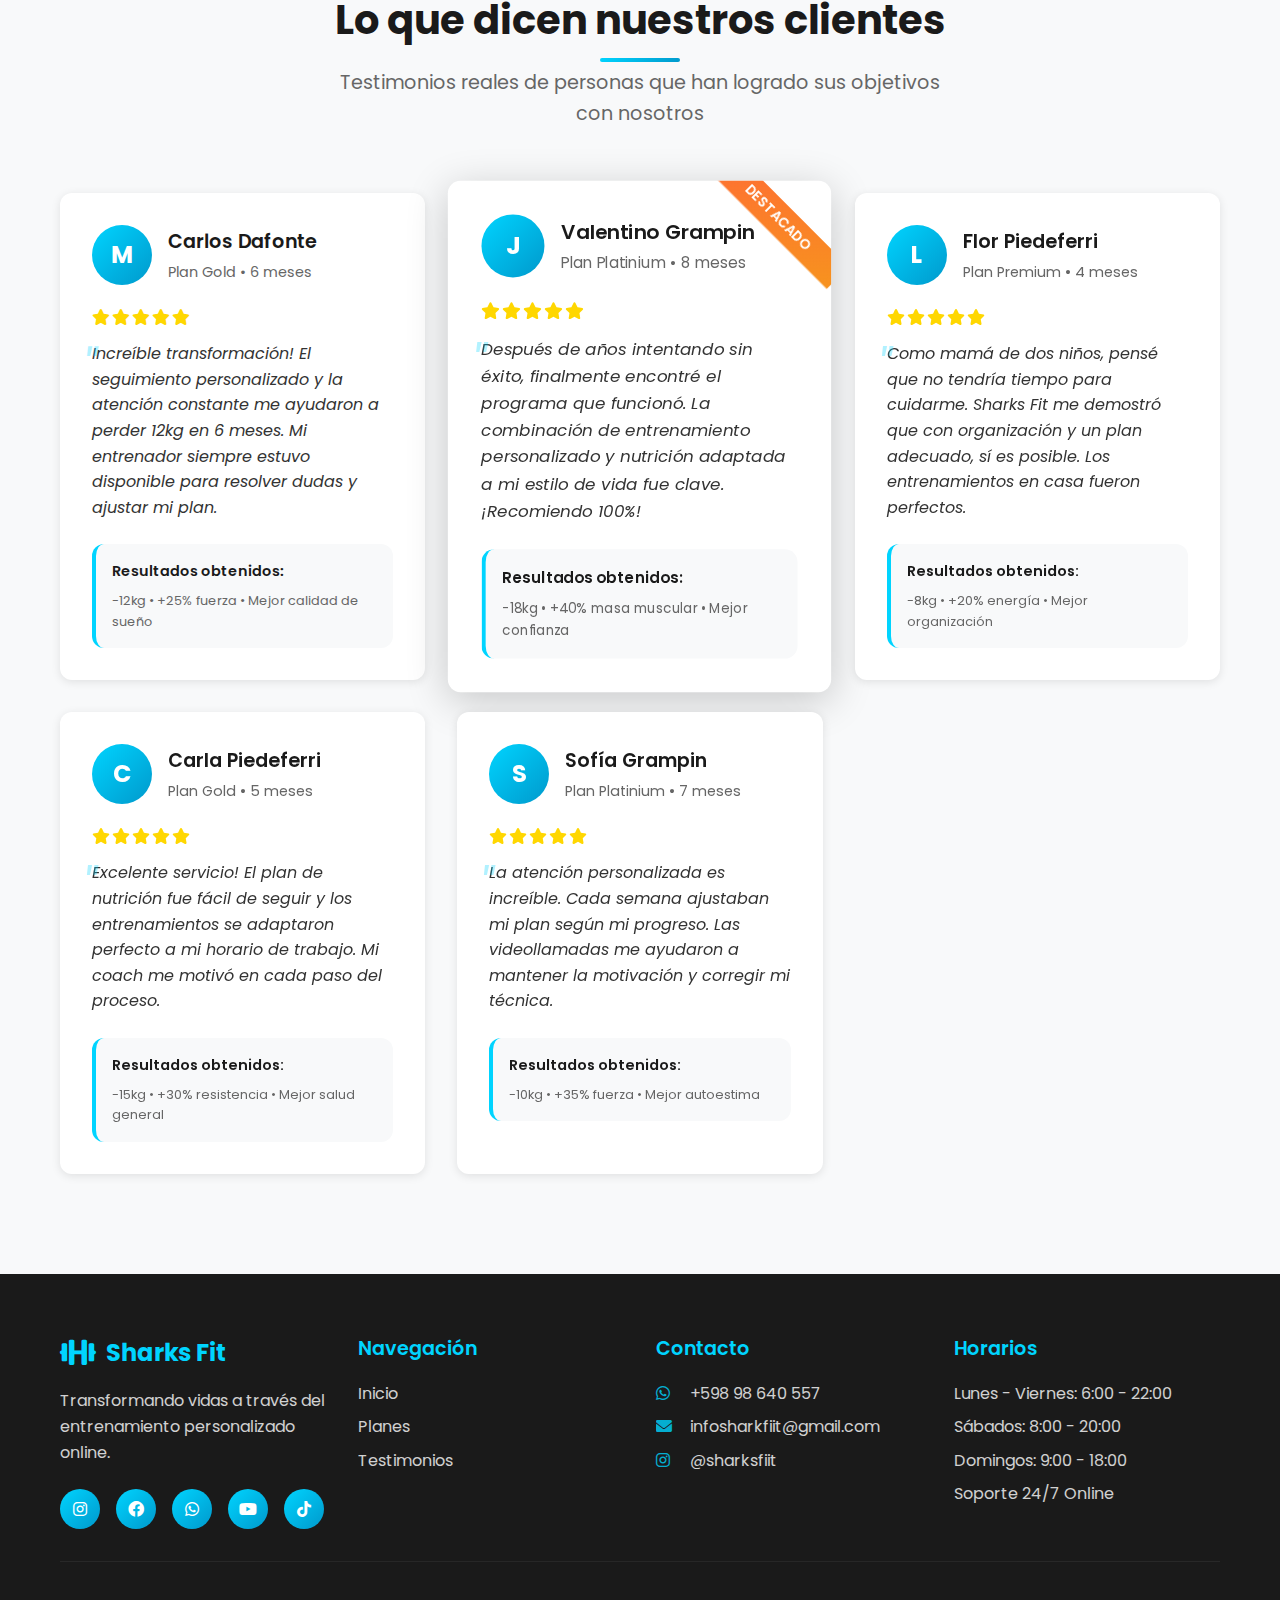
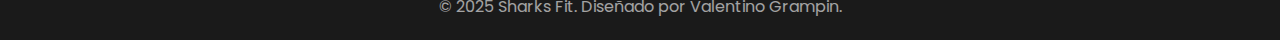
<file: testimonios.html>
<!DOCTYPE html>
<html lang="es">
<head>
    <meta charset="UTF-8">
    <meta name="viewport" content="width=device-width, initial-scale=1.0">
    <title>Sharks Fit - Entrenamiento Personalizado Online</title>
    <link rel="stylesheet" href="css/style.css">
    <link href="https://cdnjs.cloudflare.com/ajax/libs/font-awesome/6.0.0/css/all.min.css" rel="stylesheet">
    <link href="https://fonts.googleapis.com/css2?family=Poppins:wght@300;400;500;600;700;800&display=swap" rel="stylesheet">
</head>
<body>
    <!-- Navbar -->
    <nav class="navbar" id="navbar">
        <div class="nav-container">
            <div class="nav-logo">
                <img src="img/logosharksfit-removebg-preview.png" width="50px" height="50px">
                <span>Sharks Fit</span>
            </div>
            <ul class="nav-menu" id="nav-menu">
                <li class="nav-item">
                    <a href="index.html" class="nav-link">Inicio</a>
                </li>
                <li class="nav-item">
                    <a href="planes.html" class="nav-link">Planes</a>
                </li>
                <li class="nav-item">
                    <a href="testimonios.html" class="nav-link active">Testimonios</a>
                </li>
                <li class="nav-item">
                    <a href="contacto.html" class="nav-link">Contacto</a>
                </li>
            </ul>
            <div class="nav-toggle" id="nav-toggle">
                <span class="bar"></span>
                <span class="bar"></span>
                <span class="bar"></span>
            </div>
        </div>
    </nav>

    <!-- Hero Section for Testimonials -->
    <section class="hero">
        <div class="hero-background">
            <div class="hero-overlay"></div>
            <div class="floating-shapes">
                <div class="shape shape-1"></div>
                <div class="shape shape-2"></div>
                <div class="shape shape-3"></div>
            </div>
        </div>
        <div class="hero-content">
            <div class="hero-text">
                <h1 class="hero-title">
                    <span class="hero-title-main">Testimonios reales</span>
                    <span class="hero-title-sub">Historias de éxito</span>
                </h1>
                <p class="hero-description">
                    Descubre cómo nuestros clientes han transformado sus vidas con Sharks Fit. 
                    Resultados reales de personas reales.
                </p>
            </div>
        </div>
    </section>

    <!-- Stats Section -->
    <section class="stats-section">
        <div class="container">
            <div class="section-header">
                <h2 class="section-title" style="color: white;">Nuestros Números</h2>
                <p class="section-subtitle" style="color: rgba(255,255,255,0.8);">
                    Los resultados hablan por sí solos
                </p>
            </div>
            <div class="stats-grid">
                <div class="stat-card">
                    <span class="stat-number">500+</span>
                    <span class="stat-label">Clientes Transformados</span>
                </div>
                <div class="stat-card">
                    <span class="stat-number">95%</span>
                    <span class="stat-label">Satisfacción</span>
                </div>
                <div class="stat-card">
                    <span class="stat-number">15kg</span>
                    <span class="stat-label">Pérdida Promedio</span>
                </div>
                <div class="stat-card">
                    <span class="stat-number">3</span>
                    <span class="stat-label">Años de Experiencia</span>
                </div>
            </div>
        </div>
    </section>

    <!-- Testimonials Section -->
    <section class="testimonials">
        <div class="container">
            <div class="section-header">
                <h2 class="section-title">Lo que dicen nuestros clientes</h2>
                <p class="section-subtitle">
                    Testimonios reales de personas que han logrado sus objetivos con nosotros
                </p>
            </div>
            
            <div class="testimonials-grid">
                <!-- Testimonio 1 -->
                <div class="testimonial-card">
                    <div class="testimonial-header">
                        <div class="testimonial-avatar">M</div>
                        <div class="testimonial-info">
                            <h3>Carlos Dafonte</h3>
                            <p>Plan Gold • 6 meses</p>
                        </div>
                    </div>
                    <div class="testimonial-rating">
                        <i class="fas fa-star"></i>
                        <i class="fas fa-star"></i>
                        <i class="fas fa-star"></i>
                        <i class="fas fa-star"></i>
                        <i class="fas fa-star"></i>
                    </div>
                    <div class="testimonial-content">
                        Increíble transformación! El seguimiento personalizado y la atención constante me ayudaron a perder 12kg en 6 meses. Mi entrenador siempre estuvo disponible para resolver dudas y ajustar mi plan.
                    </div>
                    <div class="testimonial-results">
                        <h4>Resultados obtenidos:</h4>
                        <p>-12kg • +25% fuerza • Mejor calidad de sueño</p>
                    </div>
                </div>

                <!-- Testimonio 2 - Featured -->
                <div class="testimonial-card featured">
                    <div class="testimonial-header">
                        <div class="testimonial-avatar">J</div>
                        <div class="testimonial-info">
                            <h3>Valentino Grampin</h3>
                            <p>Plan Platinium • 8 meses</p>
                        </div>
                    </div>
                    <div class="testimonial-rating">
                        <i class="fas fa-star"></i>
                        <i class="fas fa-star"></i>
                        <i class="fas fa-star"></i>
                        <i class="fas fa-star"></i>
                        <i class="fas fa-star"></i>
                    </div>
                    <div class="testimonial-content">
                        Después de años intentando sin éxito, finalmente encontré el programa que funcionó. La combinación de entrenamiento personalizado y nutrición adaptada a mi estilo de vida fue clave. ¡Recomiendo 100%!
                    </div>
                    <div class="testimonial-results">
                        <h4>Resultados obtenidos:</h4>
                        <p>-18kg • +40% masa muscular • Mejor confianza</p>
                    </div>
                </div>

                <!-- Testimonio 3 -->
                <div class="testimonial-card">
                    <div class="testimonial-header">
                        <div class="testimonial-avatar">L</div>
                        <div class="testimonial-info">
                            <h3>Flor Piedeferri</h3>
                            <p>Plan Premium • 4 meses</p>
                        </div>
                    </div>
                    <div class="testimonial-rating">
                        <i class="fas fa-star"></i>
                        <i class="fas fa-star"></i>
                        <i class="fas fa-star"></i>
                        <i class="fas fa-star"></i>
                        <i class="fas fa-star"></i>
                    </div>
                    <div class="testimonial-content">
                        Como mamá de dos niños, pensé que no tendría tiempo para cuidarme. Sharks Fit me demostró que con organización y un plan adecuado, sí es posible. Los entrenamientos en casa fueron perfectos.
                    </div>
                    <div class="testimonial-results">
                        <h4>Resultados obtenidos:</h4>
                        <p>-8kg • +20% energía • Mejor organización</p>
                    </div>
                </div>

                <!-- Testimonio 4 -->
                <div class="testimonial-card">
                    <div class="testimonial-header">
                        <div class="testimonial-avatar">C</div>
                        <div class="testimonial-info">
                            <h3>Carla Piedeferri</h3>
                            <p>Plan Gold • 5 meses</p>
                        </div>
                    </div>
                    <div class="testimonial-rating">
                        <i class="fas fa-star"></i>
                        <i class="fas fa-star"></i>
                        <i class="fas fa-star"></i>
                        <i class="fas fa-star"></i>
                        <i class="fas fa-star"></i>
                    </div>
                    <div class="testimonial-content">
                        Excelente servicio! El plan de nutrición fue fácil de seguir y los entrenamientos se adaptaron perfecto a mi horario de trabajo. Mi coach me motivó en cada paso del proceso.
                    </div>
                    <div class="testimonial-results">
                        <h4>Resultados obtenidos:</h4>
                        <p>-15kg • +30% resistencia • Mejor salud general</p>
                    </div>
                </div>

                <!-- Testimonio 5 -->
                <div class="testimonial-card">
                    <div class="testimonial-header">
                        <div class="testimonial-avatar">S</div>
                        <div class="testimonial-info">
                            <h3>Sofía Grampin</h3>
                            <p>Plan Platinium • 7 meses</p>
                        </div>
                    </div>
                    <div class="testimonial-rating">
                        <i class="fas fa-star"></i>
                        <i class="fas fa-star"></i>
                        <i class="fas fa-star"></i>
                        <i class="fas fa-star"></i>
                        <i class="fas fa-star"></i>
                    </div>
                    <div class="testimonial-content">
                        La atención personalizada es increíble. Cada semana ajustaban mi plan según mi progreso. Las videollamadas me ayudaron a mantener la motivación y corregir mi técnica.
                    </div>
                    <div class="testimonial-results">
                        <h4>Resultados obtenidos:</h4>
                        <p>-10kg • +35% fuerza • Mejor autoestima</p>
                    </div>
</section>
    <!-- Footer -->
    <footer class="footer">
        <div class="container">
            <div class="footer-content">
                <div class="footer-section">
                    <div class="footer-logo">
                        <i class="fas fa-dumbbell"></i>
                        <span>Sharks Fit</span>
                    </div>
                    <p>Transformando vidas a través del entrenamiento personalizado online.</p>
                    <div class="social-links">
                        <a href="#"><i class="fab fa-instagram"></i></a>
                        <a href="#"><i class="fab fa-facebook"></i></a>
                        <a href="#"><i class="fab fa-whatsapp"></i></a>
                        <a href="#"><i class="fab fa-youtube"></i></a>
                        <a href="#"><i class="fab fa-tiktok"></i></a>
                    </div>
                </div>
                <div class="footer-section">
                    <h4>Navegación</h4>
                    <ul>
                        <li><a href="index.html">Inicio</a></li>
                        <li><a href="plans.html">Planes</a></li>
                        <li><a href="testimonials.html">Testimonios</a></li>
                    </ul>
                </div>
                <div class="footer-section">
                    <h4>Contacto</h4>
                    <ul>
                        <li><i class="fab fa-whatsapp"></i> +598 98 640 557</li>
                        <li><i class="fas fa-envelope"></i> infosharkfiit@gmail.com</li>
                        <li><i class="fab fa-instagram"></i> @sharksfiit</li>
                    </ul>
                </div>
                <div class="footer-section">
                    <h4>Horarios</h4>
                    <ul>
                        <li>Lunes - Viernes: 6:00 - 22:00</li>
                        <li>Sábados: 8:00 - 20:00</li>
                        <li>Domingos: 9:00 - 18:00</li>
                        <li>Soporte 24/7 Online</li>
                    </ul>
                </div>
            </div>
            <div class="footer-bottom">
                <p>&copy; 2025 Sharks Fit. Diseñado por Valentino Grampin.</p>
            </div>
        </div>
    </footer>

    <!-- Back to Top Button -->
    <button class="back-to-top" id="back-to-top">
        <i class="fas fa-chevron-up"></i>
    </button>

    <!-- Scripts -->
    <script src="js/app.js"></script>
</body>
</html>
</file>
<file: css/style.css>
/* style.css */
* {
    margin: 0;
    padding: 0;
    box-sizing: border-box;
}

:root {
    --primary-color: #00d4ff;
    --secondary-color: #0099cc;
    --accent-color: #ff6b35;
    --dark-color: #1a1a1a;
    --light-color: #f8f9fa;
    --text-color: #333;
    --text-light: #666;
    --border-color: #e9ecef;
    --success-color: #28a745;
    --warning-color: #ffc107;
    --danger-color: #dc3545;
    --gradient-primary: linear-gradient(135deg, #00d4ff 0%, #0099cc 100%);
    --gradient-secondary: linear-gradient(135deg, #ff6b35 0%, #f7931e 100%);
    --gradient-dark: linear-gradient(135deg, #1a1a1a 0%, #2d2d2d 100%);
    --shadow-light: 0 2px 10px rgba(0,0,0,0.1);
    --shadow-medium: 0 4px 20px rgba(0,0,0,0.15);
    --shadow-heavy: 0 8px 40px rgba(0,0,0,0.2);
    --transition: all 0.3s ease;
    --border-radius: 12px;
}

body {
    font-family: 'Poppins', sans-serif;
    line-height: 1.6;
    color: var(--text-color);
    overflow-x: hidden;
}

.container {
    max-width: 1200px;
    margin: 0 auto;
    padding: 0 20px;
}

/* Navigation */
.navbar {
    position: fixed;
    top: 0;
    width: 100%;
    background: rgba(26, 26, 26, 0.95);
    backdrop-filter: blur(10px);
    z-index: 1000;
    transition: var(--transition);
}

.navbar.scrolled {
    background: rgba(26, 26, 26, 0.98);
    box-shadow: var(--shadow-medium);
}

.nav-container {
    max-width: 1200px;
    margin: 0 auto;
    padding: 0 20px;
    display: flex;
    justify-content: space-between;
    align-items: center;
    height: 70px;
}

.nav-logo {
    display: flex;
    align-items: center;
    font-size: 1.5rem;
    font-weight: 700;
    color: var(--primary-color);
    transition: var(--transition);
}

.nav-logo:hover {
    transform: scale(1.05);
}

.nav-logo i {
    margin-right: 10px;
    font-size: 1.8rem;
}

.nav-menu {
    display: flex;
    list-style: none;
    margin: 0;
    padding: 0;
}

.nav-item {
    margin-left: 2rem;
}

.nav-link {
    text-decoration: none;
    color: #fff;
    font-weight: 500;
    transition: var(--transition);
    position: relative;
    padding: 5px 0;
}

.nav-link:hover,
.nav-link.active {
    color: var(--primary-color);
}

.nav-link::after {
    content: '';
    position: absolute;
    bottom: -5px;
    left: 0;
    width: 0;
    height: 2px;
    background: var(--primary-color);
    transition: var(--transition);
}

.nav-link:hover::after,
.nav-link.active::after {
    width: 100%;
}

.nav-toggle {
    display: none;
    flex-direction: column;
    cursor: pointer;
}

.bar {
    width: 25px;
    height: 3px;
    background: #fff;
    margin: 3px 0;
    transition: var(--transition);
}

/* Hero Section */
.hero {
    height: 100vh;
    position: relative;
    display: flex;
    align-items: center;
    justify-content: center;
    overflow: hidden;
    margin-top: 4rem;
}

.hero-background {
    position: absolute;
    top: 0;
    left: 0;
    width: 100%;
    height: 100%;
    background: linear-gradient(135deg, #0099cc 0%, #00d4ff 50%, #0099cc 100%);
    background-size: 400% 400%;
    animation: gradientShift 10s ease infinite;
}

@keyframes gradientShift {
    0% { background-position: 0% 50%; }
    50% { background-position: 100% 50%; }
    100% { background-position: 0% 50%; }
}

.hero-overlay {
    position: absolute;
    top: 0;
    left: 0;
    width: 100%;
    height: 100%;
    background: rgba(0, 0, 0, 0.3);
}

.floating-shapes {
    position: absolute;
    top: 0;
    left: 0;
    width: 100%;
    height: 100%;
    overflow: hidden;
}

.shape {
    position: absolute;
    background: rgba(255, 255, 255, 0.1);
    border-radius: 50%;
    animation: float 15s infinite ease-in-out;
}

.shape-1 {
    width: 80px;
    height: 80px;
    top: 20%;
    left: 10%;
    animation-delay: 0s;
}

.shape-2 {
    width: 120px;
    height: 120px;
    top: 60%;
    right: 10%;
    animation-delay: -5s;
}

.shape-3 {
    width: 60px;
    height: 60px;
    bottom: 20%;
    left: 20%;
    animation-delay: -10s;
}

.shape-4 {
    width: 100px;
    height: 100px;
    top: 30%;
    right: 30%;
    animation-delay: -2s;
}

.shape-5 {
    width: 40px;
    height: 40px;
    bottom: 40%;
    right: 20%;
    animation-delay: -7s;
}

@keyframes float {
    0%, 100% { transform: translateY(0px) rotate(0deg); }
    33% { transform: translateY(-30px) rotate(120deg); }
    66% { transform: translateY(30px) rotate(240deg); }
}

.hero-content {
    position: relative;
    z-index: 2;
    text-align: center;
    color: white;
    max-width: 800px;
    padding: 0 20px;
}

.hero-title {
    font-size: 3.5rem;
    font-weight: 800;
    margin-bottom: 1.5rem;
    opacity: 0;
    animation: fadeInUp 1s ease forwards;
}

.hero-title-main {
    display: block;
    font-size: 4rem;
    line-height: 1.1;
    background: linear-gradient(45deg, #fff, #00d4ff);
    -webkit-background-clip: text;
    -webkit-text-fill-color: transparent;
    background-clip: text;
}

.hero-title-sub {
    display: block;
    font-size: 2.5rem;
    font-weight: 600;
    color: var(--accent-color);
    margin-top: 0.5rem;
    text-shadow: 0 2px 4px rgba(0,0,0,0.3);
}

.hero-description {
    font-size: 1.2rem;
    margin-bottom: 2.5rem;
    opacity: 0;
    animation: fadeInUp 1s ease 0.3s forwards;
    max-width: 600px;
    margin-left: auto;
    margin-right: auto;
}

.hero-buttons {
    display: flex;
    justify-content: center;
    gap: 1.5rem;
    margin-bottom: 4rem;
    opacity: 0;
    animation: fadeInUp 1s ease 0.6s forwards;
}

.btn {
    padding: 15px 30px;
    border: none;
    border-radius: var(--border-radius);
    font-size: 1rem;
    font-weight: 600;
    cursor: pointer;
    transition: var(--transition);
    text-decoration: none;
    display: inline-flex;
    align-items: center;
    gap: 10px;
    position: relative;
    overflow: hidden;
}

.btn::before {
    content: '';
    position: absolute;
    top: 0;
    left: -100%;
    width: 100%;
    height: 100%;
    background: linear-gradient(90deg, transparent, rgba(255,255,255,0.2), transparent);
    transition: var(--transition);
}

.btn:hover::before {
    left: 100%;
}

.btn-primary {
    background: var(--gradient-secondary);
    color: white;
    box-shadow: var(--shadow-medium);
}

.btn-primary:hover {
    transform: translateY(-3px);
    box-shadow: var(--shadow-heavy);
}

.btn-secondary {
    background: rgba(255, 255, 255, 0.1);
    color: white;
    border: 2px solid rgba(255, 255, 255, 0.3);
    backdrop-filter: blur(10px);
}

.btn-secondary:hover {
    background: rgba(255, 255, 255, 0.2);
    transform: translateY(-3px);
}

.btn-lg {
    padding: 18px 40px;
    font-size: 1.1rem;
}

.btn-outline {
    background: transparent;
    color: var(--primary-color);
    border: 2px solid var(--primary-color);
}

.btn-outline:hover {
    background: var(--primary-color);
    color: white;
}

.hero-stats {
    display: flex;
    justify-content: center;
    gap: 4rem;
    opacity: 0;
    animation: fadeInUp 1s ease 0.9s forwards;
}

.stat-item {
    text-align: center;
    position: relative;
}

.stat-number {
    display: block;
    font-size: 3rem;
    font-weight: 800;
    color: var(--accent-color);
    text-shadow: 0 2px 4px rgba(0,0,0,0.3);
}

.stat-label {
    font-size: 0.9rem;
    opacity: 0.9;
    font-weight: 500;
}

.hero-scroll {
    position: absolute;
    bottom: 30px;
    left: 50%;
    transform: translateX(-50%);
    animation: bounce 2s infinite;
    cursor: pointer;
}

.scroll-indicator {
    color: white;
    font-size: 1.5rem;
    opacity: 0.7;
    transition: var(--transition);
}

.scroll-indicator:hover {
    opacity: 1;
    transform: scale(1.1);
}

@keyframes fadeInUp {
    from {
        opacity: 0;
        transform: translateY(30px);
    }
    to {
        opacity: 1;
        transform: translateY(0);
    }
}

@keyframes bounce {
    0%, 20%, 50%, 80%, 100% {
        transform: translateX(-50%) translateY(0);
    }
    40% {
        transform: translateX(-50%) translateY(-10px);
    }
    60% {
        transform: translateX(-50%) translateY(-5px);
    }
}

/* Quick Features Section */
.quick-features {
    padding: 100px 0;
    background: var(--light-color);
    position: relative;
}

.quick-features::before {
    content: '';
    position: absolute;
    top: 0;
    left: 0;
    right: 0;
    height: 100px;
    background: linear-gradient(to bottom, rgba(0,153,204,0.1), transparent);
}

.features-grid {
    display: grid;
    grid-template-columns: repeat(auto-fit, minmax(300px, 1fr));
    gap: 2rem;
    margin-top: 2rem;
}

.feature-card {
    background: white;
    padding: 2.5rem;
    border-radius: var(--border-radius);
    text-align: center;
    box-shadow: var(--shadow-light);
    transition: var(--transition);
    position: relative;
    overflow: hidden;
}

.feature-card::before {
    content: '';
    position: absolute;
    top: 0;
    left: 0;
    right: 0;
    height: 4px;
    background: var(--gradient-primary);
    transform: scaleX(0);
    transition: var(--transition);
}

.feature-card:hover::before {
    transform: scaleX(1);
}

.feature-card:hover {
    transform: translateY(-10px);
    box-shadow: var(--shadow-heavy);
}

.feature-icon {
    width: 80px;
    height: 80px;
    margin: 0 auto 1.5rem;
    background: var(--gradient-primary);
    border-radius: 50%;
    display: flex;
    align-items: center;
    justify-content: center;
    font-size: 2rem;
    color: white;
    transition: var(--transition);
}

.feature-card:hover .feature-icon {
    transform: scale(1.1);
}

.feature-card h3 {
    font-size: 1.5rem;
    font-weight: 600;
    margin-bottom: 1rem;
    color: var(--dark-color);
}

.feature-card p {
    color: var(--text-light);
    font-size: 1rem;
    line-height: 1.6;
}

/* Plans Section */
.plans {
    padding: 100px 0;
    background: var(--light-color);
    position: relative;
}

.plans::before {
    content: '';
    position: absolute;
    top: 0;
    left: 0;
    right: 0;
    height: 100px;
    background: linear-gradient(to bottom, rgba(0,153,204,0.1), transparent);
}

.section-header {
    text-align: center;
    margin-bottom: 4rem;
}

.section-title {
    font-size: 2.5rem;
    font-weight: 700;
    color: var(--dark-color);
    margin-bottom: 1rem;
    position: relative;
    display: inline-block;
}

.section-title::after {
    content: '';
    position: absolute;
    bottom: -10px;
    left: 50%;
    transform: translateX(-50%);
    width: 80px;
    height: 4px;
    background: var(--gradient-primary);
    border-radius: 2px;
}

.section-subtitle {
    font-size: 1.2rem;
    color: var(--text-light);
    max-width: 600px;
    margin: 0 auto;
}

.plans-grid {
    display: grid;
    grid-template-columns: repeat(auto-fit, minmax(350px, 1fr));
    gap: 2rem;
    margin-top: 2rem;
}

.plan-card {
    background: white;
    border-radius: var(--border-radius);
    overflow: hidden;
    box-shadow: var(--shadow-light);
    transition: var(--transition);
    position: relative;
}

.plan-card.featured {
    transform: scale(1.05);
    box-shadow: var(--shadow-heavy);
}

.plan-card.featured::before {
    content: 'MÁS POPULAR';
    position: absolute;
    top: 20px;
    right: -30px;
    background: var(--gradient-secondary);
    color: white;
    padding: 5px 40px;
    font-size: 0.8rem;
    font-weight: 600;
    transform: rotate(45deg);
    z-index: 1;
}

.plan-card:hover {
    transform: translateY(-10px);
    box-shadow: var(--shadow-heavy);
}

.plan-card.featured:hover {
    transform: scale(1.05) translateY(-10px);
}

.plan-header {
    padding: 2rem;
    text-align: center;
    background: var(--gradient-primary);
    color: white;
}

.plan-name {
    font-size: 1.5rem;
    font-weight: 700;
    margin-bottom: 0.5rem;
}

.plan-price {
    font-size: 3rem;
    font-weight: 800;
    line-height: 1;
}

.plan-period {
    font-size: 1rem;
    opacity: 0.8;
    font-weight: 400;
}

.plan-description {
    font-size: 1rem;
    margin-top: 1rem;
    opacity: 0.9;
}

.plan-body {
    padding: 2rem;
}

.plan-features {
    list-style: none;
    margin-bottom: 2rem;
}

.plan-features li {
    padding: 0.5rem 0;
    display: flex;
    align-items: center;
    font-size: 1rem;
    color: var(--text-color);
}

.plan-features li i {
    color: var(--success-color);
    margin-right: 10px;
    font-size: 1.1rem;
}

.plan-features li.unavailable {
    color: var(--text-light);
    opacity: 0.6;
}

.plan-features li.unavailable i {
    color: var(--text-light);
}

.plan-button {
    width: 100%;
    padding: 15px;
    background: var(--gradient-primary);
    color: white;
    border: none;
    border-radius: var(--border-radius);
    font-size: 1rem;
    font-weight: 600;
    cursor: pointer;
    transition: var(--transition);
    text-decoration: none;
    display: block;
    text-align: center;
}

.plan-button:hover {
    transform: translateY(-2px);
    box-shadow: var(--shadow-medium);
}

.plan-card.featured .plan-button {
    background: var(--gradient-secondary);
}

/* CTA Section */
.cta-section {
    padding: 100px 0;
    background: var(--gradient-dark);
    color: white;
    text-align: center;
    position: relative;
    overflow: hidden;
}

.cta-section::before {
    content: '';
    position: absolute;
    top: -50%;
    left: -50%;
    width: 200%;
    height: 200%;
    background: radial-gradient(circle, rgba(0,212,255,0.1) 0%, transparent 70%);
    animation: rotate 20s linear infinite;
}

@keyframes rotate {
    from { transform: rotate(0deg); }
    to { transform: rotate(360deg); }
}

.cta-content {
    position: relative;
    z-index: 2;
}

.cta-content h2 {
    font-size: 3rem;
    font-weight: 700;
    margin-bottom: 1rem;
    background: linear-gradient(45deg, #fff, #00d4ff);
    -webkit-background-clip: text;
    -webkit-text-fill-color: transparent;
    background-clip: text;
}

.cta-content p {
    font-size: 1.2rem;
    margin-bottom: 2.5rem;
    opacity: 0.9;
}

.cta-buttons {
    display: flex;
    justify-content: center;
    gap: 1.5rem;
    flex-wrap: wrap;
}

/* Footer */
.footer {
    background: var(--dark-color);
    color: white;
    padding: 60px 0 20px;
}

.footer-content {
    display: grid;
    grid-template-columns: repeat(auto-fit, minmax(250px, 1fr));
    gap: 2rem;
    margin-bottom: 2rem;
}

.footer-section h4 {
    font-size: 1.2rem;
    font-weight: 600;
    margin-bottom: 1rem;
    color: var(--primary-color);
}

.footer-logo {
    display: flex;
    align-items: center;
    font-size: 1.5rem;
    font-weight: 700;
    color: var(--primary-color);
    margin-bottom: 1rem;
}

.footer-logo i {
    margin-right: 10px;
    font-size: 1.8rem;
}

.footer-section p {
    margin-bottom: 1.5rem;
    opacity: 0.8;
    line-height: 1.6;
}

.footer-section ul {
    list-style: none;
}

.footer-section ul li {
    margin-bottom: 0.5rem;
    opacity: 0.8;
    transition: var(--transition);
}

.footer-section ul li:hover {
    opacity: 1;
    transform: translateX(5px);
}

.footer-section ul li a {
    color: white;
    text-decoration: none;
    transition: var(--transition);
}

.footer-section ul li a:hover {
    color: var(--primary-color);
}

.footer-section ul li i {
    margin-right: 10px;
    width: 20px;
    color: var(--primary-color);
}

.social-links {
    display: flex;
    gap: 1rem;
}

.social-links a {
    width: 40px;
    height: 40px;
    background: var(--gradient-primary);
    border-radius: 50%;
    display: flex;
    align-items: center;
    justify-content: center;
    color: white;
    text-decoration: none;
    transition: var(--transition);
}

.social-links a:hover {
    transform: translateY(-3px);
    box-shadow: var(--shadow-medium);
}

.footer-bottom {
    text-align: center;
    padding-top: 2rem;
    border-top: 1px solid rgba(255,255,255,0.1);
    opacity: 0.6;
}

/* Testimonials section */

 .testimonials {
            padding: 100px 0;
            background: var(--light-color);
            position: relative;
        }

        .testimonials::before {
            content: '';
            position: absolute;
            top: 0;
            left: 0;
            right: 0;
            height: 100px;
            background: linear-gradient(to bottom, rgba(0,153,204,0.1), transparent);
        }

        .testimonials-grid {
            display: grid;
            grid-template-columns: repeat(auto-fit, minmax(350px, 1fr));
            gap: 2rem;
            margin-top: 2rem;
        }

        .testimonial-card {
            background: white;
            border-radius: var(--border-radius);
            overflow: hidden;
            box-shadow: var(--shadow-light);
            transition: var(--transition);
            position: relative;
            padding: 2rem;
        }

        .testimonial-card.featured {
            transform: scale(1.05);
            box-shadow: var(--shadow-heavy);
        }

        .testimonial-card.featured::before {
            content: 'DESTACADO';
            position: absolute;
            top: 20px;
            right: -30px;
            background: var(--gradient-secondary);
            color: white;
            padding: 5px 40px;
            font-size: 0.8rem;
            font-weight: 600;
            transform: rotate(45deg);
            z-index: 1;
        }

        .testimonial-card:hover {
            transform: translateY(-10px);
            box-shadow: var(--shadow-heavy);
        }

        .testimonial-card.featured:hover {
            transform: scale(1.05) translateY(-10px);
        }

        .testimonial-header {
            display: flex;
            align-items: center;
            margin-bottom: 1.5rem;
        }

        .testimonial-avatar {
            width: 60px;
            height: 60px;
            border-radius: 50%;
            background: var(--gradient-primary);
            display: flex;
            align-items: center;
            justify-content: center;
            color: white;
            font-size: 1.5rem;
            font-weight: 700;
            margin-right: 1rem;
        }

        .testimonial-info h3 {
            font-size: 1.2rem;
            font-weight: 600;
            color: var(--dark-color);
            margin-bottom: 0.2rem;
        }

        .testimonial-info p {
            color: var(--text-light);
            font-size: 0.9rem;
        }

        .testimonial-rating {
            display: flex;
            margin-bottom: 1rem;
        }

        .testimonial-rating i {
            color: #ffd700;
            margin-right: 2px;
        }

        .testimonial-content {
            font-style: italic;
            color: var(--text-color);
            line-height: 1.6;
            margin-bottom: 1.5rem;
            position: relative;
        }

        .testimonial-content::before {
            content: '"';
            font-size: 3rem;
            color: var(--primary-color);
            position: absolute;
            top: -10px;
            left: -10px;
            opacity: 0.3;
        }

        .testimonial-results {
            background: var(--light-color);
            padding: 1rem;
            border-radius: var(--border-radius);
            border-left: 4px solid var(--primary-color);
        }

        .testimonial-results h4 {
            font-size: 0.9rem;
            font-weight: 600;
            color: var(--dark-color);
            margin-bottom: 0.5rem;
        }

        .testimonial-results p {
            color: var(--text-light);
            font-size: 0.8rem;
            margin: 0;
        }

        .stats-section {
            padding: 80px 0;
            background: var(--gradient-dark);
            color: white;
            text-align: center;
        }

        .stats-grid {
            display: grid;
            grid-template-columns: repeat(auto-fit, minmax(200px, 1fr));
            gap: 2rem;
            margin-top: 2rem;
        }

        .stat-card {
            padding: 1.5rem;
        }

        .stat-number {
            font-size: 3rem;
            font-weight: 800;
            color: var(--accent-color);
            display: block;
            margin-bottom: 0.5rem;
        }

        .stat-label {
            font-size: 1.1rem;
            opacity: 0.9;
        }

        .before-after {
            padding: 100px 0;
            background: white;
        }

        .before-after-grid {
            display: grid;
            grid-template-columns: repeat(auto-fit, minmax(300px, 1fr));
            gap: 3rem;
            margin-top: 2rem;
        }

        .before-after-card {
            text-align: center;
            padding: 2rem;
            border-radius: var(--border-radius);
            box-shadow: var(--shadow-light);
            transition: var(--transition);
        }

        .before-after-card:hover {
            transform: translateY(-10px);
            box-shadow: var(--shadow-heavy);
        }

        .before-after-images {
            display: flex;
            justify-content: center;
            gap: 1rem;
            margin-bottom: 1.5rem;
        }

        .before-after-image {
            width: 120px;
            height: 120px;
            border-radius: var(--border-radius);
            background: var(--light-color);
            display: flex;
            align-items: center;
            justify-content: center;
            color: var(--text-light);
            font-size: 0.9rem;
            border: 2px solid var(--primary-color);
        }

        .before-after-image.before {
            background: linear-gradient(45deg, #ff6b6b, #ff8e8e);
            color: white;
        }

        .before-after-image.after {
            background: linear-gradient(45deg, #4ecdc4, #44a08d);
            color: white;
        }

        .vs-separator {
            display: flex;
            align-items: center;
            font-weight: 700;
            color: var(--primary-color);
        }

/* Back to Top Button */
.back-to-top {
    position: fixed;
    bottom: 30px;
    right: 30px;
    width: 50px;
    height: 50px;
    background: var(--gradient-primary);
    color: white;
    border: none;
    border-radius: 50%;
    cursor: pointer;
    font-size: 1.2rem;
    opacity: 0;
    visibility: hidden;
    transition: var(--transition);
    z-index: 1000;
}

.back-to-top.show {
    opacity: 1;
    visibility: visible;
}

.back-to-top:hover {
    transform: translateY(-3px);
    box-shadow: var(--shadow-heavy);
}

       .contact-section {
            padding: 100px 0;
            background: white;
        }

        .contact-grid {
            display: grid;
            grid-template-columns: 1fr 1fr;
            gap: 4rem;
            align-items: start;
        }

        .contact-form-container {
            background: var(--light-color);
            padding: 3rem;
            border-radius: var(--border-radius);
            box-shadow: var(--shadow-light);
        }

        .contact-form {
            margin-top: 2rem;
        }

        .form-group {
            margin-bottom: 1.5rem;
        }

        .form-row {
            display: grid;
            grid-template-columns: 1fr 1fr;
            gap: 1rem;
        }

        .form-field {
            position: relative;
        }

        .form-field input,
        .form-field select,
        .form-field textarea {
            width: 100%;
            padding: 15px 20px 15px 50px;
            border: 2px solid var(--border-color);
            border-radius: var(--border-radius);
            font-size: 1rem;
            transition: var(--transition);
            background: white;
            font-family: inherit;
        }

        .form-field input:focus,
        .form-field select:focus,
        .form-field textarea:focus {
            outline: none;
            border-color: var(--primary-color);
            box-shadow: 0 0 0 3px rgba(0, 212, 255, 0.1);
        }

        .form-field label {
            position: absolute;
            top: 50%;
            left: 50px;
            transform: translateY(-50%);
            background: white;
            padding: 0 5px;
            color: var(--text-light);
            transition: var(--transition);
            pointer-events: none;
        }

        .form-field textarea + label {
            top: 30px;
        }

        .form-field input:focus + label,
        .form-field input:not(:placeholder-shown) + label,
        .form-field select:focus + label,
        .form-field select:not([value=""]) + label,
        .form-field textarea:focus + label,
        .form-field textarea:not(:placeholder-shown) + label {
            top: 0;
            left: 15px;
            font-size: 0.9rem;
            color: var(--primary-color);
        }

        .form-field i {
            position: absolute;
            top: 50%;
            left: 20px;
            transform: translateY(-50%);
            color: var(--text-light);
            transition: var(--transition);
        }

        .form-field textarea + i {
            top: 30px;
        }

        .form-field input:focus ~ i,
        .form-field select:focus ~ i,
        .form-field textarea:focus ~ i {
            color: var(--primary-color);
        }

        .checkbox-group {
            display: flex;
            align-items: center;
            gap: 10px;
        }

        .checkbox-group input[type="checkbox"] {
            width: 20px;
            height: 20px;
            margin: 0;
        }

        .checkbox-group label {
            margin: 0;
            font-size: 0.9rem;
            color: var(--text-light);
        }

        .form-submit {
            width: 100%;
            margin-top: 1rem;
        }

        .contact-info {
            display: flex;
            flex-direction: column;
            gap: 2rem;
        }

        .contact-card {
            background: white;
            padding: 2.5rem;
            border-radius: var(--border-radius);
            box-shadow: var(--shadow-light);
            border-left: 4px solid var(--primary-color);
        }

        .contact-card h3 {
            color: var(--dark-color);
            margin-bottom: 1rem;
            font-size: 1.5rem;
            font-weight: 600;
        }

        .contact-card p {
            color: var(--text-light);
            margin-bottom: 1.5rem;
        }

        .contact-methods {
            display: flex;
            flex-direction: column;
            gap: 1.5rem;
        }

        .contact-method {
            display: flex;
            align-items: center;
            gap: 1rem;
        }

        .contact-icon {
            width: 50px;
            height: 50px;
            background: var(--gradient-primary);
            border-radius: 50%;
            display: flex;
            align-items: center;
            justify-content: center;
            color: white;
            font-size: 1.2rem;
            flex-shrink: 0;
        }

        .contact-details h4 {
            color: var(--dark-color);
            margin-bottom: 0.5rem;
            font-size: 1.1rem;
        }

        .contact-details p {
            color: var(--text-light);
            margin-bottom: 0.5rem;
        }

        .contact-link {
            color: var(--primary-color);
            text-decoration: none;
            font-size: 0.9rem;
            transition: var(--transition);
        }

        .contact-link:hover {
            color: var(--secondary-color);
        }

        .schedule {
            display: flex;
            flex-direction: column;
            gap: 1rem;
        }

        .schedule-item {
            display: flex;
            justify-content: space-between;
            align-items: center;
            padding: 0.5rem 0;
            border-bottom: 1px solid var(--border-color);
        }

        .schedule-item:last-child {
            border-bottom: none;
        }

        .schedule-item.special {
            color: var(--primary-color);
            font-weight: 600;
        }

        .schedule-day {
            font-weight: 500;
        }

        .schedule-time {
            color: var(--text-light);
        }

        .faq-section {
            padding: 100px 0;
            background: var(--light-color);
        }

        .faq-grid {
            display: grid;
            grid-template-columns: 1fr 1fr;
            gap: 2rem;
            max-width: 1000px;
            margin: 0 auto;
        }

        .faq-item {
            background: white;
            border-radius: var(--border-radius);
            overflow: hidden;
            box-shadow: var(--shadow-light);
            transition: var(--transition);
        }

        .faq-item:hover {
            box-shadow: var(--shadow-medium);
        }

        .faq-question {
            padding: 1.5rem;
            cursor: pointer;
            display: flex;
            justify-content: space-between;
            align-items: center;
            background: white;
            border-bottom: 1px solid var(--border-color);
        }

        .faq-question h4 {
            color: var(--dark-color);
            font-size: 1.1rem;
            margin: 0;
        }

        .faq-question i {
            color: var(--primary-color);
            transition: var(--transition);
        }

        .faq-item.active .faq-question i {
            transform: rotate(180deg);
        }

        .faq-answer {
            padding: 0 1.5rem;
            max-height: 0;
            overflow: hidden;
            transition: all 0.3s ease;
        }

        .faq-item.active .faq-answer {
            padding: 1.5rem;
            max-height: 200px;
        }

        .faq-answer p {
            color: var(--text-light);
            margin: 0;
        }

        .modal {
            display: none;
            position: fixed;
            z-index: 2000;
            left: 0;
            top: 0;
            width: 100%;
            height: 100%;
            background: rgba(0, 0, 0, 0.8);
            backdrop-filter: blur(5px);
        }

        .modal.show {
            display: flex;
            align-items: center;
            justify-content: center;
        }

        .modal-content {
            background: white;
            padding: 2rem;
            border-radius: var(--border-radius);
            text-align: center;
            max-width: 500px;
            width: 90%;
            animation: modalSlideIn 0.3s ease;
        }

        @keyframes modalSlideIn {
            from {
                transform: translateY(-50px);
                opacity: 0;
            }
            to {
                transform: translateY(0);
                opacity: 1;
            }
        }

        .modal-header i {
            font-size: 3rem;
            color: var(--success-color);
            margin-bottom: 1rem;
        }

        .modal-header h3 {
            color: var(--dark-color);
            margin-bottom: 1rem;
        }

        .modal-body p {
            color: var(--text-light);
            margin-bottom: 1rem;
        }

        .modal-footer {
            display: flex;
            gap: 1rem;
            justify-content: center;
            margin-top: 2rem;
        }

        /* Responsive */
        @media (max-width: 768px) {
            .contact-grid {
                grid-template-columns: 1fr;
                gap: 2rem;
            }

            .contact-form-container {
                padding: 2rem;
            }

            .form-row {
                grid-template-columns: 1fr;
                gap: 0.5rem;
            }

            .faq-grid {
                grid-template-columns: 1fr;
            }

            .modal-footer {
                flex-direction: column;
            }
        }

/* Responsive Design */
@media (max-width: 768px) {
    .nav-menu {
        position: fixed;
        left: -100%;
        top: 70px;
        flex-direction: column;
        background: rgba(26, 26, 26, 0.95);
        backdrop-filter: blur(10px);
        width: 100%;
        text-align: center;
        transition: var(--transition);
        padding: 2rem 0;
    }

    .nav-menu.active {
        left: 0;
    }

    .nav-item {
        margin: 1rem 0;
    }

    .nav-toggle {
        display: flex;
    }

    .nav-toggle.active .bar:nth-child(2) {
        opacity: 0;
    }

    .nav-toggle.active .bar:nth-child(1) {
        transform: translateY(8px) rotate(45deg);
    }

    .nav-toggle.active .bar:nth-child(3) {
        transform: translateY(-8px) rotate(-45deg);
    }

    .hero {
        min-height: 100vh;
        height: auto;
        padding: 2rem 0;
        display: flex;
        align-items: center;
        justify-content: center;
    }

    .hero-content {
        height: auto;
        display: flex;
        flex-direction: column;
        justify-content: center;
        align-items: center;
        text-align: center;
        padding: 2rem 1rem;
        gap: 2rem;
    }

    .hero-title {
        font-size: 2.5rem;
        display: block;
    }

    .hero-title-main {
        font-size: 3rem;
        margin-top: 0; /* Eliminar el margin-top excesivo */
        margin-bottom: 1rem;
    }

    .hero-title-sub {
        font-size: 2rem;
    }

    .hero-description {
        font-size: 1rem;
        max-width: 100%;
        margin: 1rem 0;
        justify-content: center;
    }

    .hero-buttons {
        flex-direction: column;
        align-items: center;
        margin: 1rem 0;
    }

    .hero-stats {
        flex-direction: row;
        justify-content: space-around;
        gap: 1rem;
        width: 100%;
        margin-top: 2rem;
        display: block;
    }

    .features-grid {
        grid-template-columns: 1fr;
    }

    .plans-grid {
        grid-template-columns: 1fr;
    }

    .plan-card.featured {
        transform: none;
    }

    .plan-card.featured:hover {
        transform: translateY(-10px);
    }

    .section-title {
        font-size: 2rem;
    }

    .cta-content h2 {
        font-size: 2rem;
    }

    .cta-buttons {
        flex-direction: column;
        align-items: center;
    }

    .footer-content {
        grid-template-columns: 1fr;
        text-align: center;
    }
}

@media (max-width: 480px) {
    .container {
        padding: 0 15px;
    }

    .hero-title {
        font-size: 2rem;
    }

    .hero-title-main {
        font-size: 2.5rem;
    }

    .hero-title-sub {
        font-size: 1.5rem;
    }

    .plans-grid {
        grid-template-columns: 1fr;
    }

    .plan-header {
        padding: 1.5rem;
    }

    .plan-price {
        font-size: 2.5rem;
    }
}
</file>
